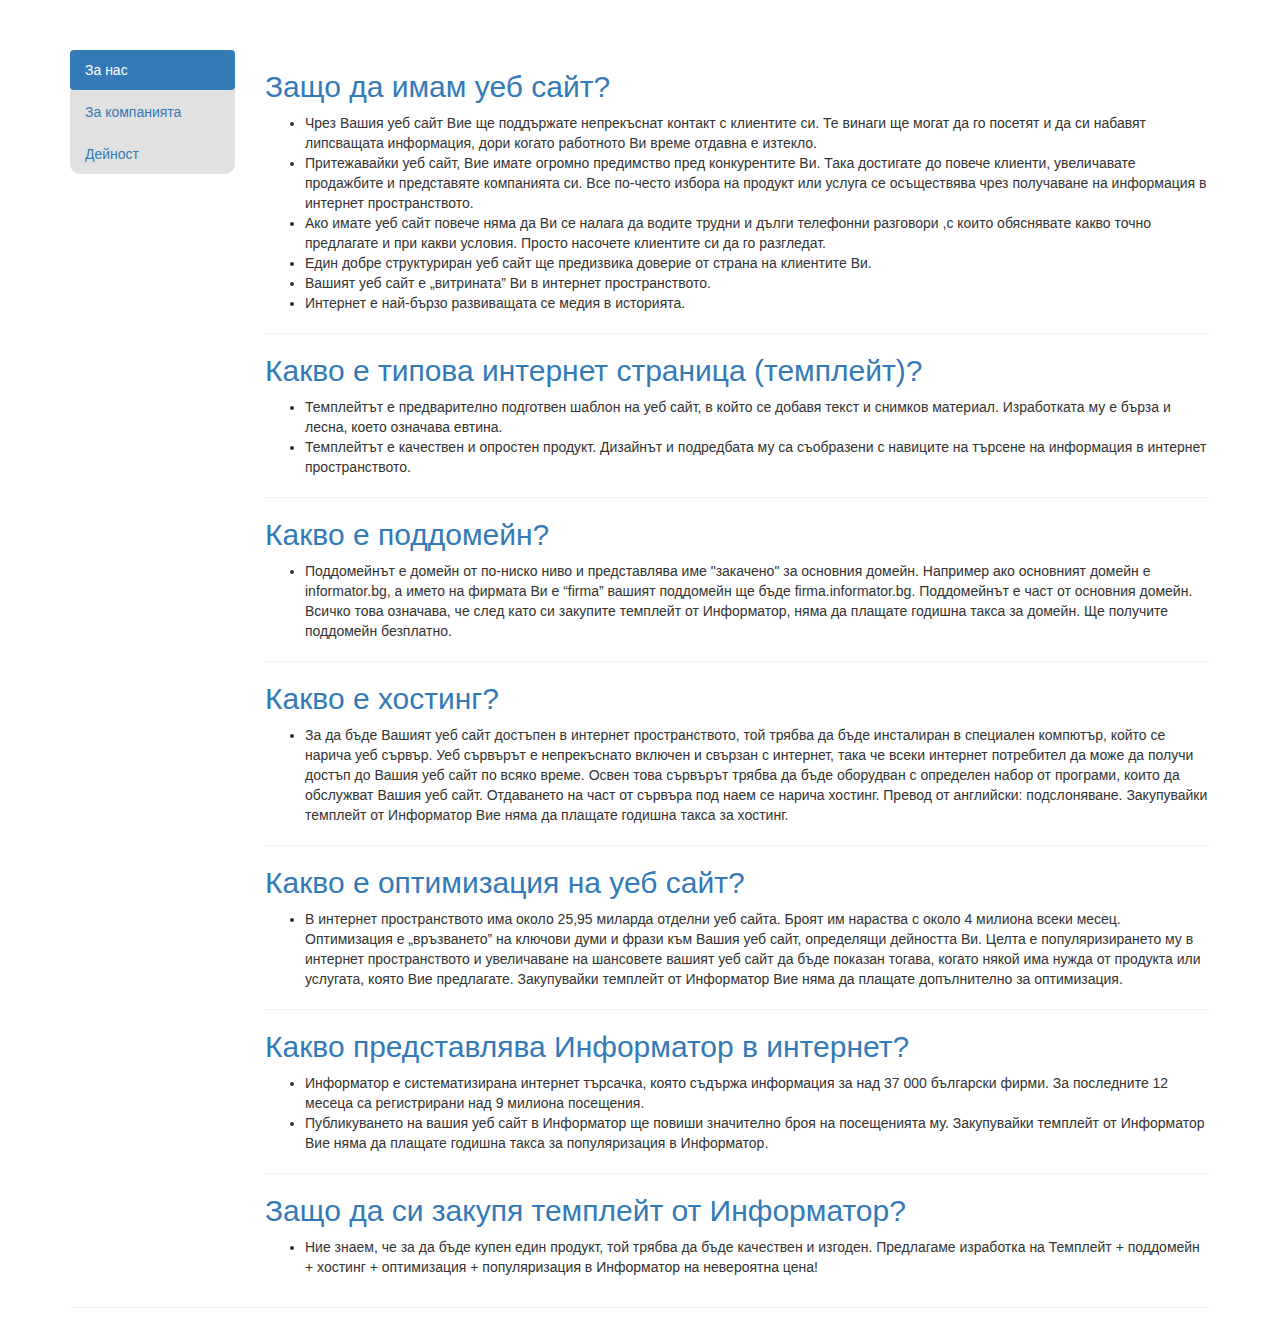
<file: about-us.html>
<!DOCTYPE html>
<html lang="en">
    <head>
        <meta charset="utf-8">
        <meta http-equiv="X-UA-Compatible" content="IE=edge">
        <meta name="viewport" content="width=device-width, initial-scale=1">
        <meta name="description" content="">
        <meta name="author" content="">

        <title>Informator site</title>

        <!-- Bootstrap Core CSS -->
        <link href="css/bootstrap.min.css" rel="stylesheet">

        <!-- Custom CSS -->
        <link href="css/style.css" rel="stylesheet">

        <!-- Custom Fonts -->
        <link href="font-awesome/css/font-awesome.min.css" rel="stylesheet" type="text/css">
        <link href="css/search.css" rel="stylesheet" type="text/css">

        <!-- HTML5 Shim and Respond.js IE8 support of HTML5 elements and media queries -->
        <!-- WARNING: Respond.js doesn't work if you view the page via file:// -->
        <!--[if lt IE 9]>
            <script src="https://oss.maxcdn.com/libs/html5shiv/3.7.0/html5shiv.js"></script>
            <script src="https://oss.maxcdn.com/libs/respond.js/1.4.2/respond.min.js"></script>
        <![endif]-->
    </head>

    <body>
        <!--#include virtual="ssi/mainMenu.html" -->

        <!-- Page Content -->
        <div class="container">
            <!--#include virtual="ssi/search.html"-->
            <div class="row">               
                <div class="col-lg-2">
                    <nav>
                        <ul class="nav nav-pills nav-stacked navCustom">
                            <li class="active"><a href="about-us.html">За нас</a></li>
                            <li><a href="about-us.html">За компанията</a></li>
                            <li><a href="about-us.html">Дейност</a></li>
                        </ul>
                    </nav>
                </div>
                <div class="col-lg-10">
                    <h2 class="blue">Защо да имам уеб сайт? </h2>
                    <ul>
                        <li> Чрез Вашия уеб сайт Вие ще поддържате непрекъснат контакт с клиентите си. Те винаги ще могат да го посетят и да си набавят липсващата информация, дори когато работното    Ви време отдавна е изтекло. </li>
                        <li>Притежавайки уеб сайт, Вие имате огромно предимство пред конкурентите Ви. Така достигате до повече клиенти, увеличавате продажбите и представяте компанията си. Все по-често избора на продукт или услуга се осъществява чрез получаване на информация в интернет пространството. </li>
                        <li>Ако имате уеб сайт повече няма да Ви се налага да водите трудни и дълги телефонни разговори ,с които обяснявате какво точно предлагате и при какви условия. Просто насочете клиентите си да го разгледат. </li>
                        <li>Един добре структуриран уеб сайт ще предизвика доверие от страна на клиентите Ви. </li>
                        <li>Вашият уеб сайт е &bdquo;витрината&rdquo; Ви в интернет пространството. </li>
                        <li>Интернет е най-бързо развиващата се медия в историята. </li>
                    </ul>
                    <hr>
                    <h2 class="blue">Какво е типова интернет страница (темплейт)?</h2>
                    <ul>
                        <li> Темплейтът е предварително подготвен шаблон на уеб сайт, в който се добавя текст и снимков материал. Изработката му е бърза и лесна, което означава евтина. </li>
                        <li>Темплейтът е качествен и опростен продукт. Дизайнът и подредбата му са съобразени с навиците на търсене на информация в интернет пространството. </li>
                    </ul>
                    <hr>
                    <h2 class="blue">Какво е поддомейн?</h2>
                    <ul>
                        <li>Поддомейнът е домейн от по-ниско ниво и представлява име &quot;закачено&quot; за основния домейн. Например ако основният домейн е informator.bg, а името на фирмата Ви е &ldquo;firma&rdquo; вашият поддомейн ще бъде firma.informator.bg. Поддомейнът е част от основния домейн. Всичко това означава, че след като си закупите темплейт от Информатор, няма да плащате годишна такса за домейн. Ще получите поддомейн безплатно. </li>
                    </ul>
                    <hr>
                    <h2 class="blue">Какво е хостинг?</h2>
                    <ul>
                        <li>За да бъде Вашият уеб сайт достъпен в интернет пространството, той трябва да бъде инсталиран в специален компютър, който се нарича уеб сървър. Уеб сървърът е непрекъснато включен и свързан с интернет, така че всеки интернет потребител да може да получи достъп до Вашия уеб сайт по всяко време. Освен това сървърът трябва да бъде оборудван с определен набор от програми, които да обслужват Вашия уеб сайт. Отдаването на част от сървъра под наем се нарича хостинг. Превод от английски: подслоняване. Закупувайки темплейт от Информатор Вие няма да плащате годишна такса за хостинг. </li>
                    </ul>
                    <hr>
                    <h2 class="blue">Какво е оптимизация на уеб сайт? </h2>
                    <ul>
                        <li>В интернет пространството има около 25,95 миларда отделни уеб сайта. Броят им нараства с около 4 милиона всеки месец. Оптимизация е &bdquo;връзването&rdquo; на ключови думи и фрази към Вашия уеб сайт, определящи дейността Ви. Целта е популяризирането му в интернет пространството и увеличаване на шансовете вашият уеб сайт да бъде показан тогава, когато някой има нужда от продукта или услугата, която Вие предлагате. Закупувайки темплейт от Информатор Вие няма да плащате допълнително за оптимизация.</li>
                    </ul>
                    <hr>
                    <h2 class="blue">Какво представлява Информатор в интернет?</h2>
                    <ul>
                        <li>Информатор е систематизирана интернет търсачка, която съдържа информация за над 37 000 български фирми. За последните 12 месеца са регистрирани над 9 милиона посещения. </li>
                        <li>Публикуването на вашия уеб сайт в Информатор ще повиши значително броя на посещенията му. Закупувайки темплейт от Информатор Вие няма да плащате годишна такса за популяризация в Информатор. </li>
                    </ul>
                    <hr>
                    <h2 class="blue">Защо да си закупя темплейт от Информатор?</h2>
                    <ul>
                        <li>Ние знаем, че за да бъде купен един продукт, той трябва да бъде качествен и изгоден. Предлагаме изработка на <span>Темплейт + поддомейн + хостинг + оптимизация + популяризация в Информатор на невероятна цена!</span></li>
                    </ul>
                </div>
            </div>
            <!-- /.row -->

            <hr>

            <!--#include virtual="ssi/footer.html"-->
        </div>
        <!-- /.container -->
    </body>
</html>
</file>
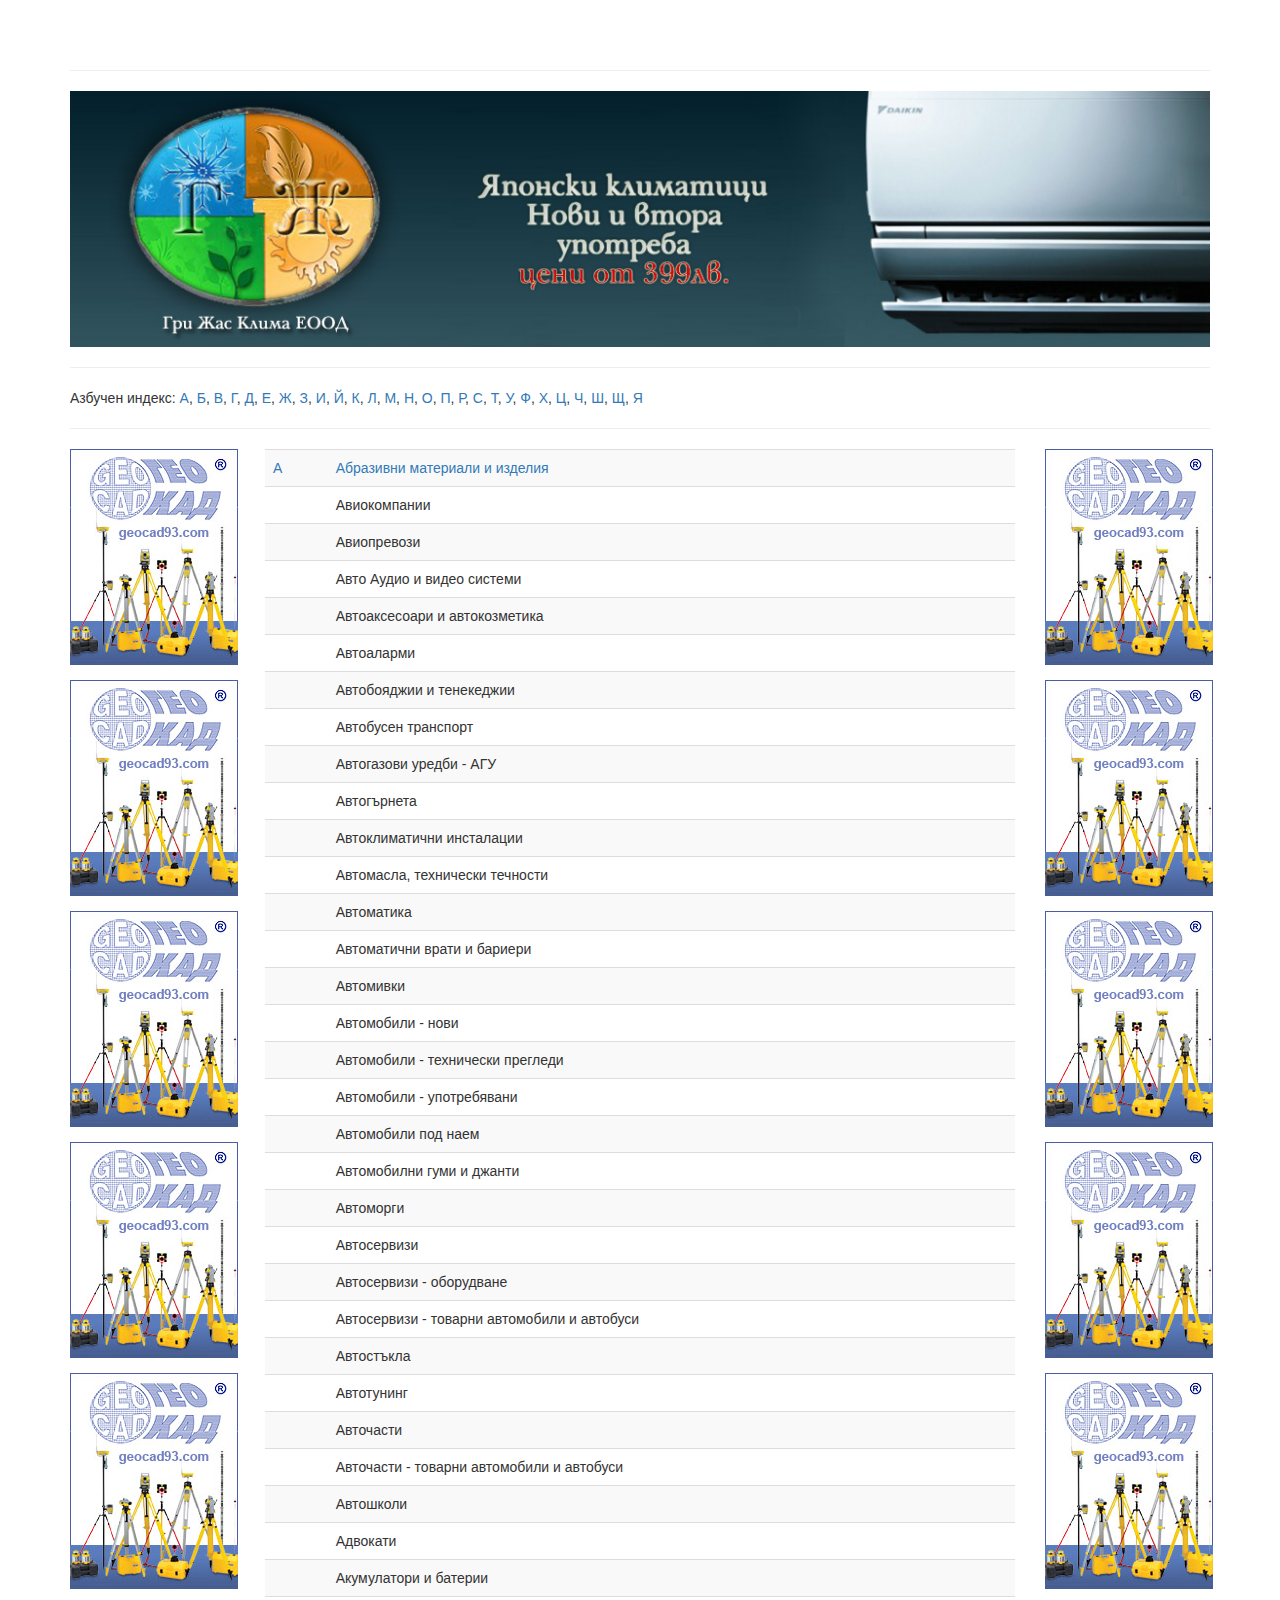
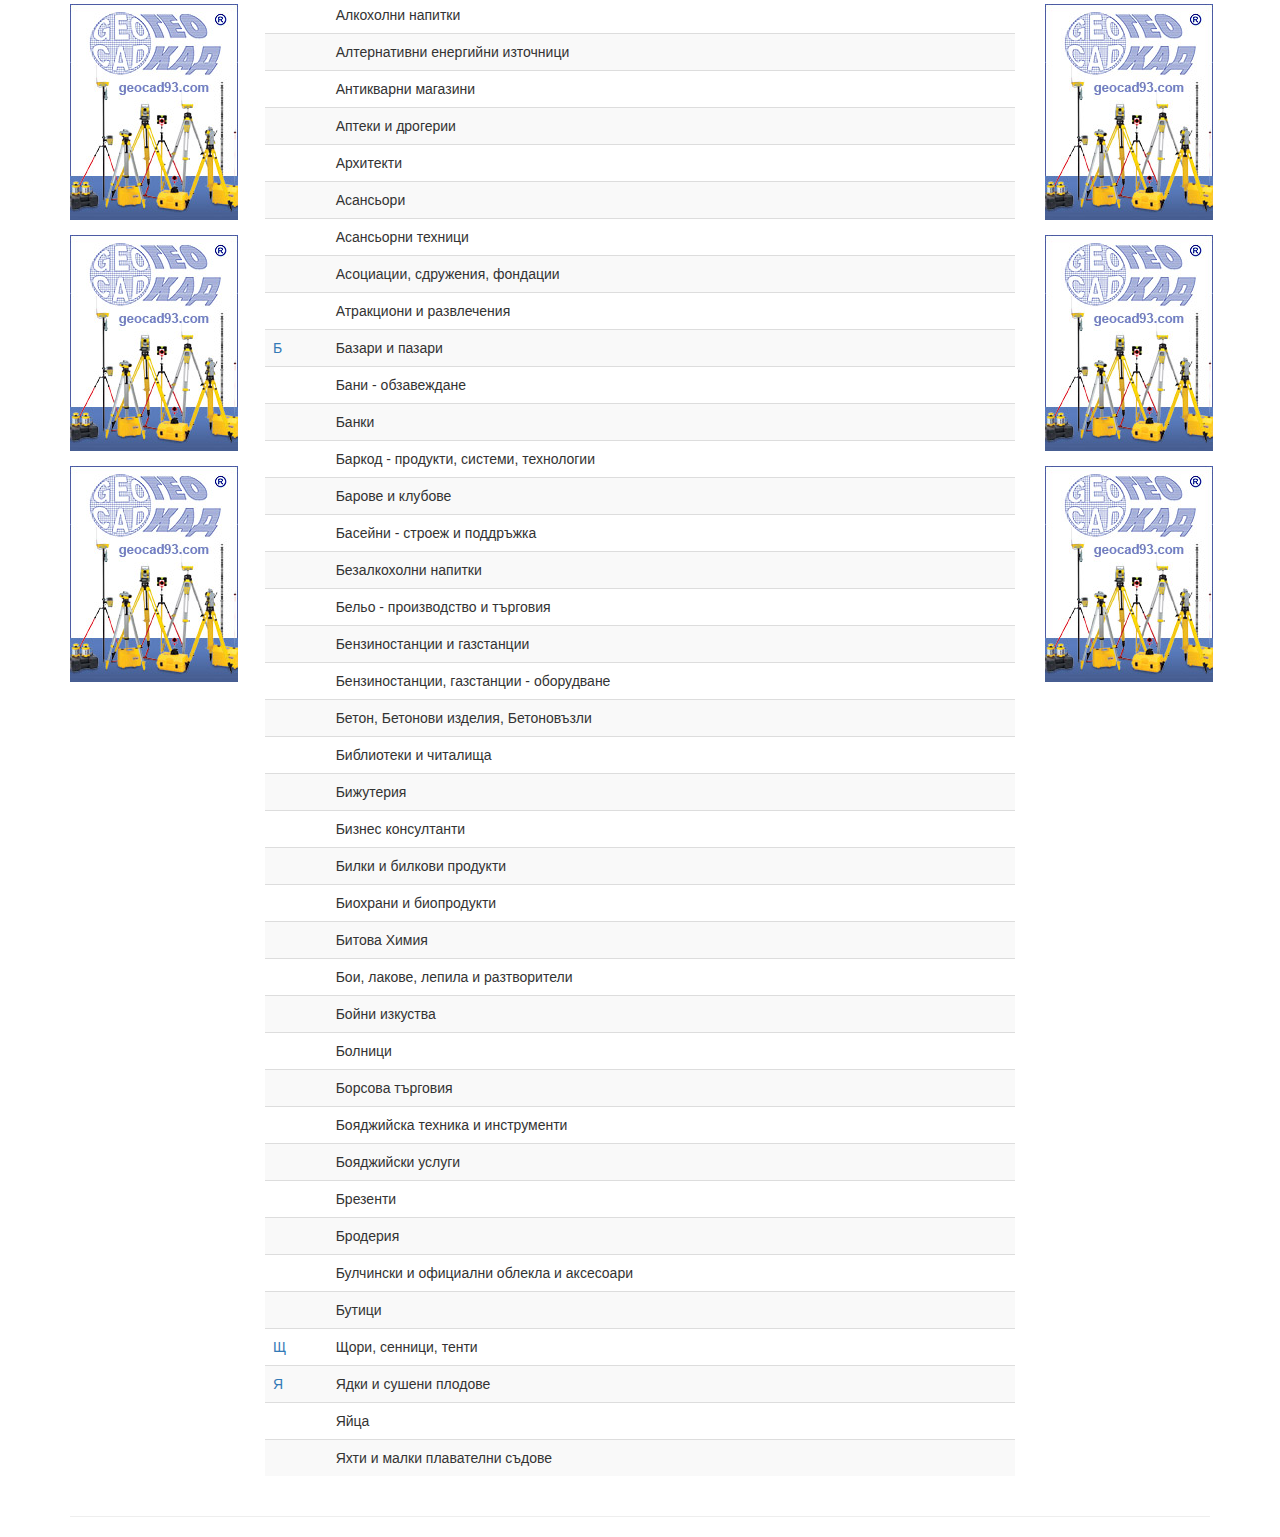
<file: categoriesListing.html>
<!DOCTYPE html>
<html lang="en">
    <head>
        <meta charset="utf-8">
        <meta http-equiv="X-UA-Compatible" content="IE=edge">
        <meta name="viewport" content="width=device-width, initial-scale=1">
        <meta name="description" content="">
        <meta name="author" content="">

        <title>Informator site</title>

        <!-- Bootstrap Core CSS -->
        <link href="css/bootstrap.min.css" rel="stylesheet">

        <!-- Custom CSS -->
        <link href="css/style.css" rel="stylesheet">

        <!-- Custom Fonts -->
        <link href="font-awesome/css/font-awesome.min.css" rel="stylesheet" type="text/css">
        <link href="css/search.css" rel="stylesheet" type="text/css">

        <!-- HTML5 Shim and Respond.js IE8 support of HTML5 elements and media queries -->
        <!-- WARNING: Respond.js doesn't work if you view the page via file:// -->
        <!--[if lt IE 9]>
            <script src="https://oss.maxcdn.com/libs/html5shiv/3.7.0/html5shiv.js"></script>
            <script src="https://oss.maxcdn.com/libs/respond.js/1.4.2/respond.min.js"></script>
        <![endif]-->
    </head>

    <body>
        <!--#include virtual="ssi/mainMenu.html" -->

        <!-- Page Content -->
        <div class="container">
            <!--#include virtual="ssi/search.html"-->

            <hr />
            
            <div class="row">
                <div class="col-lg-12">
                    <a href="productView.html">
                        <img class="img-responsive" src="images/banners/large/1.jpg">
                    </a>
                </div>
            </div>

            <hr/>

            <div class="row">
                <div class="col-lg-12">
                    Азбучен индекс: 
                    <a href="#А">А</a>,  
                    <a href="#Б">Б</a>,
                    <a href="#В">В</a>,
                    <a href="#Г">Г</a>,
                    <a href="#Д">Д</a>,
                    <a href="#Е">Е</a>,
                    <a href="#Ж">Ж</a>,
                    <a href="#З">З</a>,
                    <a href="#И">И</a>,
                    <a href="#Й">Й</a>,
                    <a href="#К">К</a>,
                    <a href="#Л">Л</a>,
                    <a href="#М">М</a>,
                    <a href="#Н">Н</a>,
                    <a href="#О">О</a>,
                    <a href="#П">П</a>,
                    <a href="#Р">Р</a>,
                    <a href="#С">С</a>,
                    <a href="#Т">Т</a>,
                    <a href="#У">У</a>,
                    <a href="#Ф">Ф</a>,
                    <a href="#Х">Х</a>,
                    <a href="#Ц">Ц</a>,
                    <a href="#Ч">Ч</a>,
                    <a href="#Ш">Ш</a>,
                    <a href="#Щ">Щ</a>,
                    <a href="#Я">Я</a>
                </div>
            </div>

            <hr/>

            <div class="row">
                <div class="col-lg-2 mediumBanner">
                    <a href="productView.html">
                        <img src="images/banners/medium/1.jpg">
                    </a>

                    <a href="productView.html">
                        <img src="images/banners/medium/1.jpg">
                    </a>

                    <a href="productView.html">
                        <img src="images/banners/medium/1.jpg">
                    </a>

                    <a href="productView.html">
                        <img src="images/banners/medium/1.jpg">
                    </a>

                    <a href="productView.html">
                        <img src="images/banners/medium/1.jpg">
                    </a>

                    <a href="productView.html">
                        <img src="images/banners/medium/1.jpg">
                    </a>

                    <a href="productView.html">
                        <img src="images/banners/medium/1.jpg">
                    </a>

                    <a href="productView.html">
                        <img src="images/banners/medium/1.jpg">
                    </a>
                </div>
                <div class="col-lg-8">
                    <table class="table table-striped">
                        <tbody>
                            <tr>
                                <td><a name="А">А</a></td>
                                <td>
                                    <a href="categoryListing.html">Абразивни материали и изделия</a>
                                </td>
                            </tr>
                            <tr>
                                <td></td>
                                <td>Авиокомпании</td>
                            </tr>
                            <tr>
                                <td></td>
                                <td>Авиопревози</td>
                            </tr>
                            <tr>
                                <td></td>
                                <td>Авто Аудио и видео системи</td>
                            </tr>
                            <tr>
                                <td></td>
                                <td>Автоаксесоари и автокозметика</td>
                            </tr>
                            <tr>
                                <td></td>
                                <td>Автоаларми</td>
                            </tr>
                            <tr>
                                <td></td>
                                <td>Автобояджии и тенекеджии</td>
                            </tr>
                            <tr>
                                <td></td>
                                <td>Автобусен транспорт</td>
                            </tr>
                            <tr>
                                <td></td>
                                <td>Автогазови уредби - АГУ</td>
                            </tr>
                            <tr>
                                <td></td>
                                <td>Автогърнета</td>
                            </tr>
                            <tr>
                                <td></td>
                                <td>Автоклиматични инсталации</td>
                            </tr>
                            <tr>
                                <td></td>
                                <td>Автомасла, технически течности</td>
                            </tr>
                            <tr>
                                <td></td>
                                <td>Автоматика</td>
                            </tr>
                            <tr>
                                <td></td>
                                <td>Автоматични врати и бариери</td>
                            </tr>
                            <tr>
                                <td></td>
                                <td>Автомивки</td>
                            </tr>
                            <tr>
                                <td></td>
                                <td>Автомобили - нови</td>
                            </tr>
                            <tr>
                                <td></td>
                                <td>Автомобили - технически прегледи</td>
                            </tr>
                            <tr>
                                <td></td>
                                <td>Автомобили - употребявани</td>
                            </tr>
                            <tr>
                                <td></td>
                                <td>Автомобили под наем</td>
                            </tr>
                            <tr>
                                <td></td>
                                <td>Автомобилни гуми и джанти</td>
                            </tr>
                            <tr>
                                <td></td>
                                <td>Автоморги</td>
                            </tr>
                            <tr>
                                <td></td>
                                <td>Автосервизи</td>
                            </tr>
                            <tr>
                                <td></td>
                                <td>Автосервизи - оборудване</td>
                            </tr>
                            <tr>
                                <td></td>
                                <td>Автосервизи - товарни автомобили и автобуси</td>
                            </tr>
                            <tr>
                                <td></td>
                                <td>Автостъкла</td>
                            </tr>
                            <tr>
                                <td></td>
                                <td>Автотунинг</td>
                            </tr>
                            <tr>
                                <td></td>
                                <td>Авточасти</td>
                            </tr>
                            <tr>
                                <td></td>
                                <td>Авточасти - товарни автомобили и автобуси</td>
                            </tr>
                            <tr>
                                <td></td>
                                <td>Автошколи</td>
                            </tr>
                            <tr>
                                <td></td>
                                <td>Адвокати</td>
                            </tr>
                            <tr>
                                <td></td>
                                <td>Акумулатори и батерии</td>
                            </tr>
                            <tr>
                                <td></td>
                                <td>Алкохолни напитки</td>
                            </tr>
                            <tr>
                                <td></td>
                                <td>Алтернативни енергийни източници</td>
                            </tr>
                            <tr>
                                <td></td>
                                <td>Антикварни магазини</td>
                            </tr>
                            <tr>
                                <td></td>
                                <td>Аптеки и дрогерии</td>
                            </tr>
                            <tr>
                                <td></td>
                                <td>Архитекти</td>
                            </tr>
                            <tr>
                                <td></td>
                                <td>Асансьори</td>
                            </tr>
                            <tr>
                                <td></td>
                                <td>Асансьорни техници</td>
                            </tr>
                            <tr>
                                <td></td>
                                <td>Асоциации, сдружения, фондации</td>
                            </tr>
                            <tr>
                                <td></td>
                                <td>Атракциони и развлечения</td>
                            </tr>

                            <tr>
                                <td><a name="Б">Б</a></td>
                                <td>Базари и пазари</td>
                            </tr>

                            <tr>
                                <td></td>
                                <td>Бани - обзавеждане</td>
                            </tr>

                            <tr>
                                <td></td>
                                <td>Банки</td>
                            </tr>

                            <tr>
                                <td></td>
                                <td>Баркод - продукти, системи, технологии</td>
                            </tr>

                            <tr>
                                <td></td>
                                <td>Барове и клубове</td>
                            </tr>

                            <tr>
                                <td></td>
                                <td>Басейни - строеж и поддръжка</td>
                            </tr>

                            <tr>
                                <td></td>
                                <td>Безалкохолни напитки</td>
                            </tr>

                            <tr>
                                <td></td>
                                <td>Бельо - производство и търговия</td>
                            </tr>

                            <tr>
                                <td></td>
                                <td>Бензиностанции и газстанции</td>
                            </tr>

                            <tr>
                                <td></td>
                                <td>Бензиностанции, газстанции - оборудване</td>
                            </tr>

                            <tr>
                                <td></td>
                                <td>Бетон, Бетонови изделия, Бетоновъзли</td>
                            </tr>

                            <tr>
                                <td></td>
                                <td>Библиотеки и читалища</td>
                            </tr>

                            <tr>
                                <td></td>
                                <td>Бижутерия</td>
                            </tr>

                            <tr>
                                <td></td>
                                <td>Бизнес консултанти</td>
                            </tr>

                            <tr>
                                <td></td>
                                <td>Билки и билкови продукти</td>
                            </tr>

                            <tr>
                                <td></td>
                                <td>Биохрани и биопродукти</td>
                            </tr>

                            <tr>
                                <td></td>
                                <td>Битова Химия</td>
                            </tr>

                            <tr>
                                <td></td>
                                <td>Бои, лакове, лепила и разтворители</td>
                            </tr>

                            <tr>
                                <td></td>
                                <td>Бойни изкуства</td>
                            </tr>

                            <tr>
                                <td></td>
                                <td>Болници</td>
                            </tr>

                            <tr>
                                <td></td>
                                <td>Борсова търговия</td>
                            </tr>

                            <tr>
                                <td></td>
                                <td>Бояджийска техника и инструменти</td>
                            </tr>

                            <tr>
                                <td></td>
                                <td>Бояджийски услуги</td>
                            </tr>

                            <tr>
                                <td></td>
                                <td>Брезенти</td>
                            </tr>

                            <tr>
                                <td></td>
                                <td>Бродерия</td>
                            </tr>

                            <tr>
                                <td></td>
                                <td>Булчински и официални облекла и аксесоари</td>
                            </tr>

                            <tr>
                                <td></td>
                                <td>Бутици</td>
                            </tr>
                            <tr>
                                <td><a name="Щ">Щ</a></td>
                                <td>Щори, сенници, тенти</td>
                            </tr>

                            <tr>
                                <td><a name="Я">Я</a></td>
                                <td>Ядки и сушени плодове</td>
                            </tr>
                            <tr>
                                <td></td>
                                <td>Яйца</td>
                            </tr>    
                            <tr>
                                <td></td>
                                <td>Яхти и малки плавателни съдове</td>
                            </tr>
                        </tbody>
                    </table>
                </div>
                <div class="col-lg-2 mediumBanner">
                    <a href="productView.html">
                        <img src="images/banners/medium/1.jpg">
                    </a>

                    <a href="productView.html">
                        <img src="images/banners/medium/1.jpg">
                    </a>

                    <a href="productView.html">
                        <img src="images/banners/medium/1.jpg">
                    </a>

                    <a href="productView.html">
                        <img src="images/banners/medium/1.jpg">
                    </a>

                    <a href="productView.html">
                        <img src="images/banners/medium/1.jpg">
                    </a>

                    <a href="productView.html">
                        <img src="images/banners/medium/1.jpg">
                    </a>

                    <a href="productView.html">
                        <img src="images/banners/medium/1.jpg">
                    </a>

                    <a href="productView.html">
                        <img src="images/banners/medium/1.jpg">
                    </a>
                </div>
            </div>
            <!-- /.row -->

            <hr>

            <!--#include virtual="ssi/footer.html"-->
        </div>
        <!-- /.container -->
    </body>
</html>
</file>
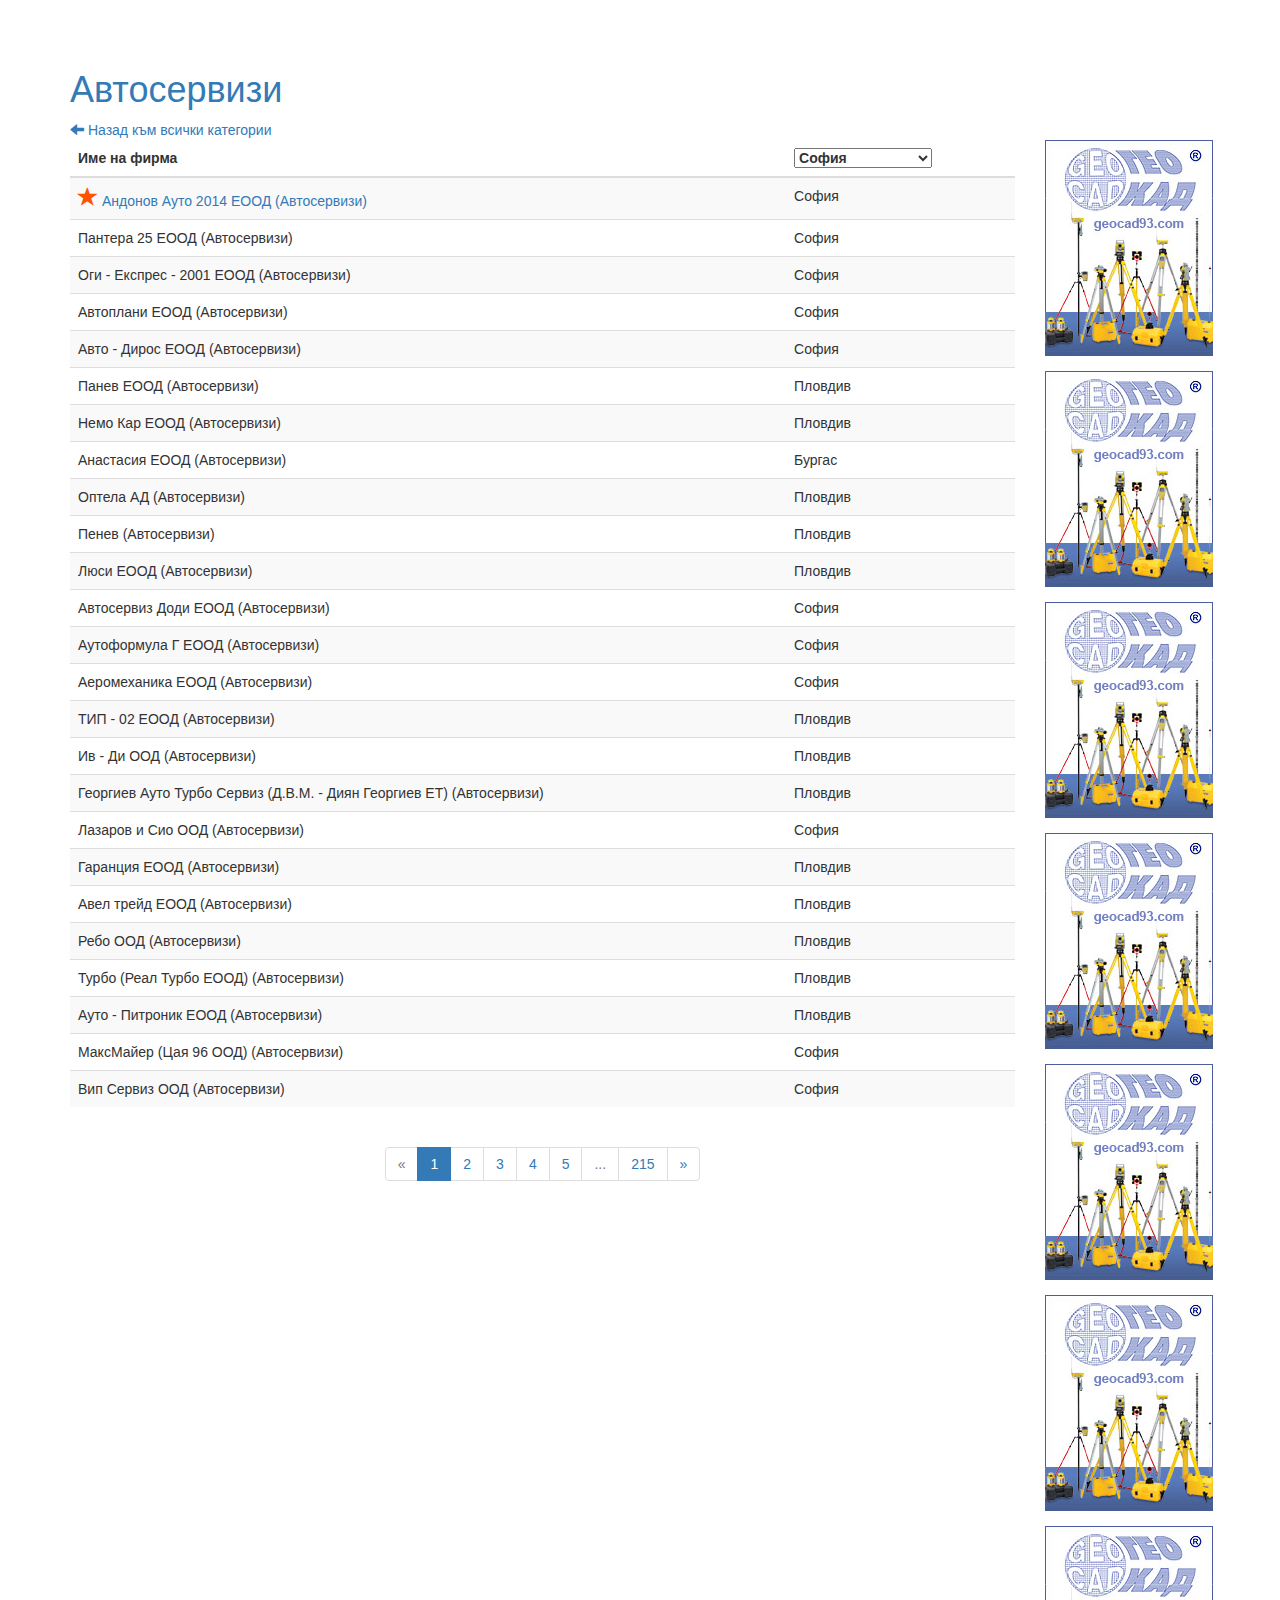
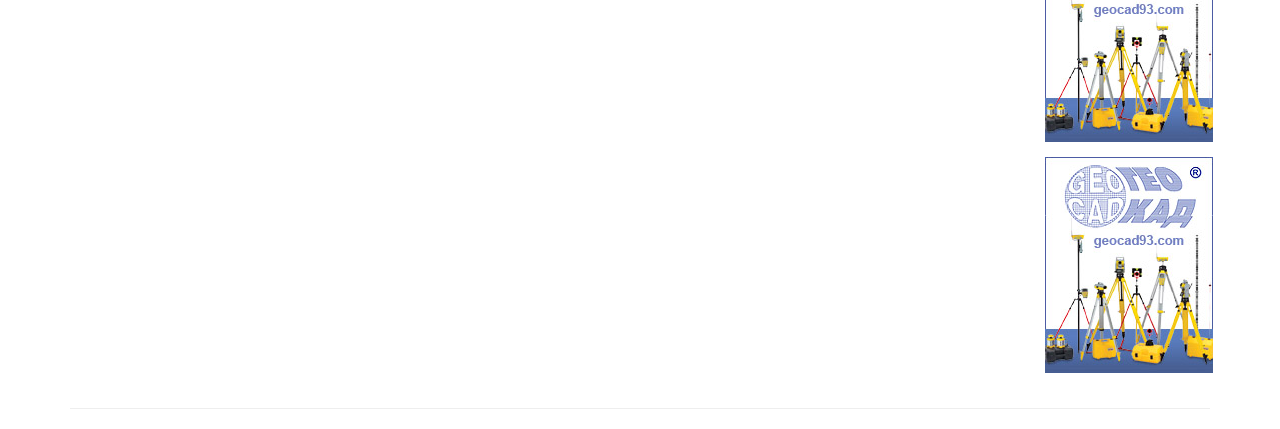
<file: categoryListing.html>
<!DOCTYPE html>
<html lang="en">
    <head>
        <meta charset="utf-8">
        <meta http-equiv="X-UA-Compatible" content="IE=edge">
        <meta name="viewport" content="width=device-width, initial-scale=1">
        <meta name="description" content="">
        <meta name="author" content="">

        <title>Informator site</title>

        <!-- Bootstrap Core CSS -->
        <link href="css/bootstrap.min.css" rel="stylesheet">

        <!-- Custom CSS -->
        <link href="css/style.css" rel="stylesheet">

        <!-- Custom Fonts -->
        <link href="font-awesome/css/font-awesome.min.css" rel="stylesheet" type="text/css">
        <link href="css/search.css" rel="stylesheet" type="text/css">

        <!-- HTML5 Shim and Respond.js IE8 support of HTML5 elements and media queries -->
        <!-- WARNING: Respond.js doesn't work if you view the page via file:// -->
        <!--[if lt IE 9]>
            <script src="https://oss.maxcdn.com/libs/html5shiv/3.7.0/html5shiv.js"></script>
            <script src="https://oss.maxcdn.com/libs/respond.js/1.4.2/respond.min.js"></script>
        <![endif]-->
    </head>

    <body>
        <!--#include virtual="ssi/mainMenu.html" -->

        <!-- Page Content -->
        <div class="container">
            <!--#include virtual="ssi/search.html"-->

            <h1>
                <a href="/categoryView.html" title="Автосервизи">Автосервизи</a>
            </h1>
            <a href="categoriesListing.html">
                <span class="glyphicon glyphicon-arrow-left"></span> Назад към всички категории
            </a>

            <div class="row">
                <!-- Companies -->
                <div class="col-lg-10">
                    <div class="table-responsive">
                        <table class="table table-striped">
                            <thead>
                                <tr>
                                    <th>Име на фирма</th>
                                    <th>
                                        <select>
                                            <option value="1">София</option>
                                            <option value="2">Пловдив</option>
                                            <option value="3">Русе</option>
                                            <option value="4">Велико Търново</option>
                                        </select>
                                    </th>
                                </tr>
                            </thead>
                            <tbody>
                                <tr>
                                    <td>
                                        <span class="yellow-star glyphicon glyphicon-star"></span>
                                        <a href="productView.html">Андонов Ауто 2014 ЕООД (Автосервизи)</a>
                                    </td>
                                    <td>София</td>
                                </tr>
                                <tr>
                                    <td>Пантера 25 ЕООД (Автосервизи)</td>
                                    <td>София</td>
                                </tr>
                                <tr>
                                    <td>Оги - Експрес - 2001 ЕООД (Автосервизи)</td>
                                    <td>София</td>
                                </tr>
                                <tr>
                                    <td>Автоплани ЕООД (Автосервизи)</td>
                                    <td>София</td>
                                </tr>
                                <tr>
                                    <td>Авто - Дирос ЕООД (Автосервизи)</td>
                                    <td>София</td>
                                </tr>
                                <tr>
                                    <td>Панев ЕООД (Автосервизи)</td>
                                    <td>Пловдив</td>
                                </tr>
                                <tr>
                                    <td>Немо Кар ЕООД (Автосервизи)</td>
                                    <td>Пловдив</td>
                                </tr>
                                <tr>
                                    <td>Анастасия ЕООД (Автосервизи)</td>
                                    <td>Бургас</td>
                                </tr>
                                <tr>
                                    <td>Оптела АД (Автосервизи)</td>
                                    <td>Пловдив</td>
                                </tr>
                                <tr>
                                    <td>Пенев (Автосервизи)</td>
                                    <td>Пловдив</td>
                                </tr>
                                <tr>
                                    <td>Люси ЕООД (Автосервизи)</td>
                                    <td>Пловдив</td>
                                </tr>
                                <tr>
                                    <td>Автосервиз Доди ЕООД (Автосервизи)</td>
                                    <td>София</td>
                                </tr>
                                <tr>
                                    <td>Аутоформула Г ЕООД (Автосервизи)</td>
                                    <td>София</td>
                                </tr>
                                <tr>
                                    <td>Аеромеханика ЕООД (Автосервизи)</td>
                                    <td>София</td>
                                </tr>
                                <tr>
                                    <td>ТИП - 02 ЕООД (Автосервизи)</td>
                                    <td>Пловдив</td>
                                </tr>
                                <tr>
                                    <td>Ив - Ди ООД (Автосервизи)</td>
                                    <td>Пловдив</td>
                                </tr>
                                <tr>
                                    <td>Георгиев Ауто Турбо Сервиз (Д.В.М. - Диян Георгиев ЕТ) (Автосервизи)</td>
                                    <td>Пловдив</td>
                                </tr>
                                <tr>
                                    <td>Лазаров и Сио ООД (Автосервизи)</td>
                                    <td>София</td>
                                </tr>
                                <tr>
                                    <td>Гаранция ЕООД (Автосервизи)</td>
                                    <td>Пловдив</td>
                                </tr>
                                <tr>
                                    <td>Авел трейд ЕООД (Автосервизи)</td>
                                    <td>Пловдив</td>
                                </tr>
                                <tr>
                                    <td>Ребо ООД (Автосервизи)</td>
                                    <td>Пловдив</td>
                                </tr>
                                <tr>
                                    <td>Турбо (Реал Турбо ЕООД) (Автосервизи)</td>
                                    <td>Пловдив</td>
                                </tr>
                                <tr>
                                    <td>Ауто - Питроник ЕООД (Автосервизи)</td>
                                    <td>Пловдив</td>
                                </tr>
                                <tr>
                                    <td>МаксМайер (Цая 96 ООД) (Автосервизи)</td>
                                    <td>София</td>
                                </tr>
                                <tr>
                                    <td>Вип Сервиз ООД (Автосервизи)</td>
                                    <td>София</td>
                                </tr>
                            </tbody>
                        </table>

                        <nav class="paginator">
                            <ul class="pagination">
                                <li class="disabled"><a href="#">&laquo;</a></li>
                                <li class="active"><a href="#">1</a></li>
                                <li><a href="#">2</a></li>
                                <li><a href="#">3</a></li>
                                <li><a href="#">4</a></li>
                                <li><a href="#">5</a></li>
                                <li class="disabled"><a href="#">...</a></li>
                                <li><a href="#">215</a></li>
                                <li><a href="#">&raquo;</a></li>
                            </ul>
                        </nav>
                    </div>
                </div>
                <!-- Banners -->
                <div class="col-lg-2 mediumBanner">
                    <a href="productView.html"><img src="images/banners/medium/1.jpg"></a>
                    <a href="productView.html"><img src="images/banners/medium/1.jpg"></a>
                    <a href="productView.html"><img src="images/banners/medium/1.jpg"></a>
                    <a href="productView.html"><img src="images/banners/medium/1.jpg"></a>
                    <a href="productView.html"><img src="images/banners/medium/1.jpg"></a>
                    <a href="productView.html"><img src="images/banners/medium/1.jpg"></a>
                    <a href="productView.html"><img src="images/banners/medium/1.jpg"></a>
                    <a href="productView.html"><img src="images/banners/medium/1.jpg"></a>
                </div>              
            </div>
            <!-- /.row -->

            <hr>

            <!--#include virtual="ssi/footer.html"-->
        </div>
        <!-- /.container -->
    </body>
</html>
</file>
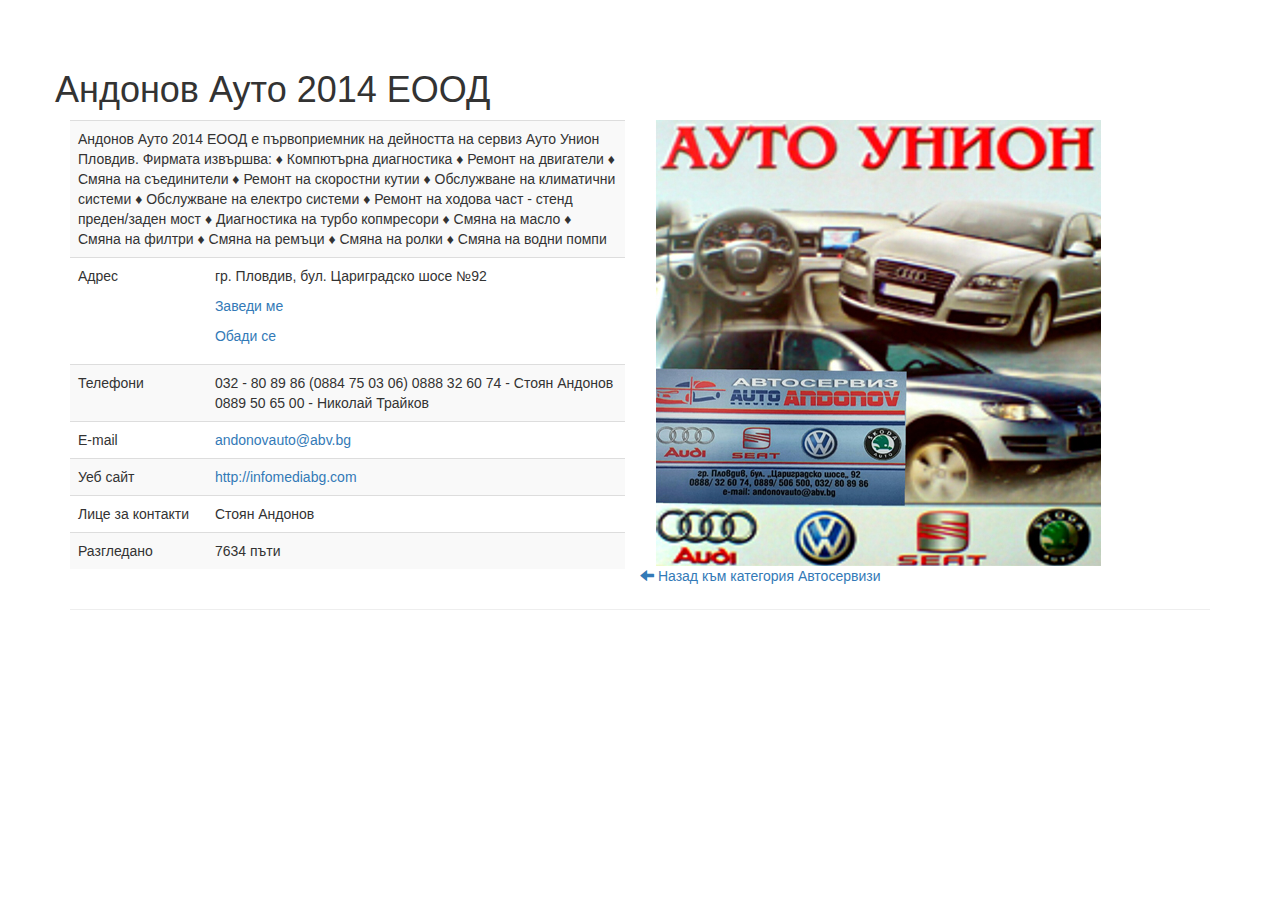
<file: productView.html>
<!DOCTYPE html>
<html lang="en">
    <head>
        <meta charset="utf-8">
        <meta http-equiv="X-UA-Compatible" content="IE=edge">
        <meta name="viewport" content="width=device-width, initial-scale=1">
        <meta name="description" content="">
        <meta name="author" content="">

        <title>Informator site</title>

        <!-- Bootstrap Core CSS -->
        <link href="css/bootstrap.min.css" rel="stylesheet">

        <!-- Custom CSS -->
        <link href="css/style.css" rel="stylesheet">

        <!-- Custom Fonts -->
        <link href="font-awesome/css/font-awesome.min.css" rel="stylesheet" type="text/css">
        <link href="css/search.css" rel="stylesheet" type="text/css">

        <!-- HTML5 Shim and Respond.js IE8 support of HTML5 elements and media queries -->
        <!-- WARNING: Respond.js doesn't work if you view the page via file:// -->
        <!--[if lt IE 9]>
            <script src="https://oss.maxcdn.com/libs/html5shiv/3.7.0/html5shiv.js"></script>
            <script src="https://oss.maxcdn.com/libs/respond.js/1.4.2/respond.min.js"></script>
        <![endif]-->
    </head>

    <body>
        <!--#include virtual="ssi/mainMenu.html" -->

        <!-- Page Content -->
        <div class="container">
            <!--#include virtual="ssi/search.html"-->
            
            <div class="row">
                <h1>Андонов Ауто 2014 ЕООД</h1>
                <div class="col-lg-6">
                    <table class="table table-striped">
                        <tbody>
                            <tr>
                                <td colspan="2">
                                    Андонов Ауто 2014 ЕООД е първоприемник на дейността на сервиз Ауто Унион Пловдив. Фирмата извършва:
                                    ♦ Компютърна диагностика
                                    ♦ Ремонт на двигатели
                                    ♦ Смяна на съединители
                                    ♦ Ремонт на скоростни кутии
                                    ♦ Обслужване на климатични системи
                                    ♦ Обслужване на електро системи
                                    ♦ Ремонт на ходова част - стенд преден/заден мост
                                    ♦ Диагностика на турбо копмресори
                                    ♦ Смяна на масло
                                    ♦ Смяна на филтри
                                    ♦ Смяна на ремъци
                                    ♦ Смяна на ролки
                                    ♦ Смяна на водни помпи
                                </td>
                            </tr>
                            <tr>
                                <td>Адрес</td>
                                <td>
                                    <p>гр. Пловдив, бул. Цариградско шосе №92</p>
                                    <p><a onclick="navigate(31.046051,34.85161199999993)">Заведи ме</a></p>
                                    <p><a href="tel:0883123321">Обади се</a></p>
                                </td>
                            </tr>
                            <tr>
                                <td>Телефони</td>
                                <td>
                                    032 - 80 89 86 (0884 75 03 06)
                                    0888 32 60 74 - Стоян Андонов
                                    0889 50 65 00 - Николай Трайков
                                </td>
                            </tr>
                            <tr>
                                <td>E-mail</td>
                                <td><a href="mailto:andonovauto@abv.bg">andonovauto@abv.bg</a></td>
                            </tr>
                            <tr>
                                <td>Уеб сайт</td>
                                <td><a href="http://infomediabg.com">http://infomediabg.com</a></td>
                            </tr>
                            <tr>
                                <td>Лице за контакти</td>
                                <td>Стоян Андонов</td>
                            </tr>
                            <tr>
                                <td>Разгледано</td>
                                <td>7634 пъти</td>
                            </tr>
                        </tbody>
                    </table>
                </div>
                <div class="col-lg-6">
                    <img src="images/product_view_1.jpg">
                </div>

                <a href="categoryListing.html">
                    <span class="glyphicon glyphicon-arrow-left"></span> Назад към категория Автосервизи
                </a>
            </div>
            <!-- /.row -->

            <hr>

            <!--#include virtual="ssi/footer.html"-->
            <script type="text/javascript">
                function navigate(lat, lng) {
                    // If it's an iPhone..
                    if ((navigator.platform.indexOf("iPhone") !== -1) || (navigator.platform.indexOf("iPod") !== -1)) {
                        function iOSversion() {
                            if (/iP(hone|od|ad)/.test(navigator.platform)) {
                            // supports iOS 2.0 and later: <http://bit.ly/TJjs1V>
                            var v = (navigator.appVersion).match(/OS (\d+)_(\d+)_?(\d+)?/);
                            return [parseInt(v[1], 10), parseInt(v[2], 10), parseInt(v[3] || 0, 10)];
                        }
                    }
                    
                    var ver = iOSversion() || [0];

                    if (ver[0] >= 6) {
                        protocol = 'maps://';
                    } else {
                        protocol = 'http://';
                    }

                    window.location = protocol + 'maps.apple.com/maps?daddr=' + lat + ',' + lng + '&amp;ll=';
                    } else {
                    window.open('http://maps.google.com?daddr=' + lat + ',' + lng + '&amp;ll=');
                    }
                }
            </script>
        </div>
        <!-- /.container -->
    </body>
</html>
</file>
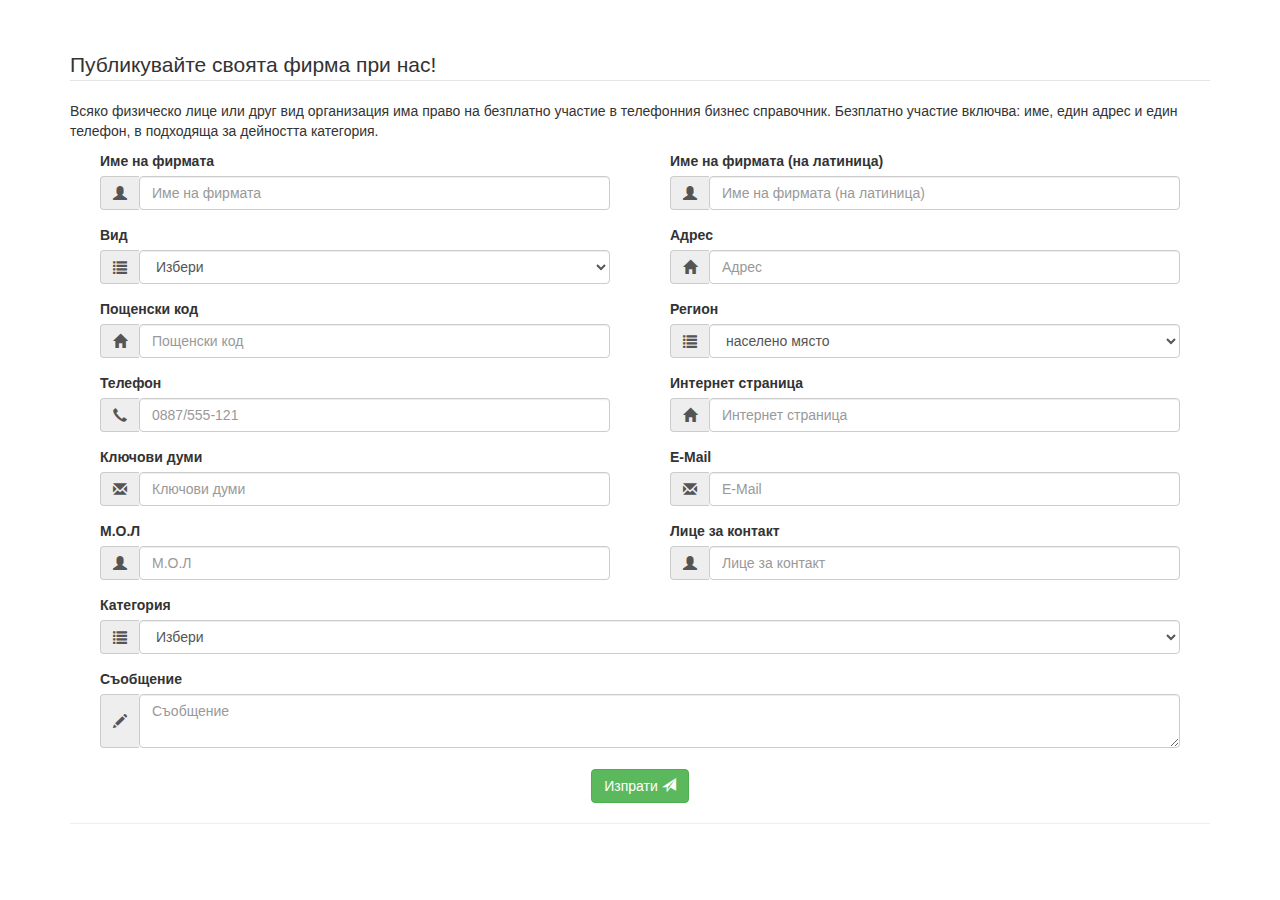
<file: publish.html>
<!DOCTYPE html>
<html lang="en">
    <head>
        <meta charset="utf-8">
        <meta http-equiv="X-UA-Compatible" content="IE=edge">
        <meta name="viewport" content="width=device-width, initial-scale=1">
        <meta name="description" content="">
        <meta name="author" content="">

        <title>Informator site</title>

        <!-- Bootstrap Core CSS -->
        <link href="css/bootstrap.min.css" rel="stylesheet">

        <!-- Custom CSS -->
        <link href="css/style.css" rel="stylesheet">

        <!-- Custom Fonts -->
        <link href="font-awesome/css/font-awesome.min.css" rel="stylesheet" type="text/css">
        <link href="css/search.css" rel="stylesheet" type="text/css">

        <!-- HTML5 Shim and Respond.js IE8 support of HTML5 elements and media queries -->
        <!-- WARNING: Respond.js doesn't work if you view the page via file:// -->
        <!--[if lt IE 9]>
            <script src="https://oss.maxcdn.com/libs/html5shiv/3.7.0/html5shiv.js"></script>
            <script src="https://oss.maxcdn.com/libs/respond.js/1.4.2/respond.min.js"></script>
        <![endif]-->
    </head>

    <body>
        <!--#include virtual="ssi/mainMenu.html" -->

        <!-- Page Content -->
        <div class="container">
            <!--#include virtual="ssi/search.html"-->
            
            <div class="row">
                <div class="col-lg-12">
                    <form class="" action=" " method="post"  id="contact_form">
                    <fieldset>

                    <legend>Публикувайте своята фирма при нас!</legend>
                    
                    <p>Всяко физическо лице или друг вид организация има право на безплатно участие в телефонния бизнес справочник. Безплатно участие включва: име, един адрес и един телефон, в подходяща за дейността категория.</p>

                    <div class="col-lg-6">
                        <div class="form-group">
                            <label class="col-md-12 control-label">Име на фирмата</label>  
                            <div class="col-md-12 inputGroupContainer">
                                <div class="input-group">
                                    <span class="input-group-addon">
                                        <i class="glyphicon glyphicon-user"></i>
                                    </span>
                                    <input name="company_name_bg" placeholder="Име на фирмата" class="form-control"  type="text">
                                </div>
                            </div>
                        </div>

                        <div class="form-group"> 
                            <label class="col-md-12 control-label">Вид</label>
                            <div class="col-md-12 selectContainer">
                                <div class="input-group">
                                    <span class="input-group-addon">
                                        <i class="glyphicon glyphicon-list"></i>
                                    </span>
                                    <select name="kind" class="form-control selectpicker" >
                                        <option value="0" selected="selected">Избери</option>
                                        <option value="ЕТ">ЕТ</option>
                                        <option value="ЕООД">ЕООД</option>
                                        <option value="ЕАД">ЕАД</option>
                                        <option value="ООД">ООД</option>
                                        <option value="АД">АД</option>
                                        <option value="СД">СД</option>
                                        <option value="КД">КД</option>
                                        <option value="Други">Други</option>
                                    </select>
                                </div>
                            </div>
                        </div>

                        <div class="form-group">
                            <label class="col-md-12 control-label">Пощенски код</label>  
                            <div class="col-md-12 inputGroupContainer">
                                <div class="input-group">
                                    <span class="input-group-addon">
                                        <i class="glyphicon glyphicon-home"></i>
                                    </span>
                                    <input name="post_code" placeholder="Пощенски код" class="form-control" type="text">
                                </div>
                            </div>
                        </div>

                        <div class="form-group">
                            <label class="col-md-12 control-label">Телефон</label>  
                            <div class="col-md-12 inputGroupContainer">
                                <div class="input-group">
                                    <span class="input-group-addon">
                                        <i class="glyphicon glyphicon-earphone"></i>
                                    </span>
                                    <input name="phone" placeholder="0887/555-121" class="form-control" type="text">
                                </div>
                            </div>
                        </div>

                        <div class="form-group">
                            <label class="col-md-12 control-label">Ключови думи</label>  
                            <div class="col-md-12 inputGroupContainer">
                                <div class="input-group">
                                    <span class="input-group-addon">
                                        <i class="glyphicon glyphicon-envelope"></i>
                                    </span>
                                    <input name="keywords" placeholder="Ключови думи" class="form-control"  type="text">
                                </div>
                            </div>
                        </div>

                        <div class="form-group">
                            <label class="col-md-12 control-label">М.О.Л</label>  
                            <div class="col-md-12 inputGroupContainer">
                                <div class="input-group">
                                    <span class="input-group-addon">
                                        <i class="glyphicon glyphicon-user"></i>
                                    </span>
                                    <input name="owner" placeholder="М.О.Л" class="form-control"  type="text">
                                </div>
                            </div>
                        </div>
                    </div>
                    
                    <!-- SECOND COLUMN -->
                    <div class="col-lg-6">
                        <div class="form-group">
                            <label class="col-md-12 control-label">Име на фирмата (на латиница)</label>  
                            <div class="col-md-12 inputGroupContainer">
                                <div class="input-group">
                                    <span class="input-group-addon">
                                        <i class="glyphicon glyphicon-user"></i>
                                    </span>
                                    <input name="company_name_en" placeholder="Име на фирмата (на латиница)" class="form-control" type="text">
                                </div>
                            </div>
                        </div>

                        <div class="form-group">
                            <label class="col-md-12 control-label">Адрес</label>  
                            <div class="col-md-12 inputGroupContainer">
                                <div class="input-group">
                                    <span class="input-group-addon">
                                        <i class="glyphicon glyphicon-home"></i>
                                    </span>
                                    <input name="address" placeholder="Адрес" class="form-control" type="text">
                                </div>
                            </div>
                        </div>

                        <div class="form-group"> 
                            <label class="col-md-12 control-label">Регион</label>
                            <div class="col-md-12 selectContainer">
                                <div class="input-group">
                                    <span class="input-group-addon">
                                        <i class="glyphicon glyphicon-list"></i>
                                    </span>
                                    <select name="state" class="form-control selectpicker" >
                                        <option value="">населено място</option>
                                        <option  value="2">София</option>
                                        <option  value="1">Пловдив</option>
                                        <option  value="39">Бургас</option>
                                        <option  value="49">Стара Загора</option>
                                        <option  value="220">Айтос</option>
                                        <option  value="4">Асеновград</option>
                                        <option  value="340">Ахтопол</option>
                                        <option  value="319">Балчик</option>
                                        <option  value="282">Банкя</option>
                                        <option  value="72">Банско</option>
                                        <option  value="150">Баня</option>
                                        <option  value="108">Батак</option>
                                        <option  value="219">Белене</option>
                                        <option  value="85">Белово</option>
                                        <option  value="342">Берковица</option>
                                        <option  value="56">Благоевград</option>
                                        <option  value="47">Божурище</option>
                                        <option  value="339">Борово</option>
                                        <option  value="94">Ботевград</option>
                                        <option  value="75">Брацигово</option>
                                        <option  value="95">Брезник</option>
                                        <option  value="77">Брезово</option>
                                        <option  value="286">Бяла</option>
                                        <option  value="310">Бяла Слатина</option>
                                        <option  value="15">Варна</option>
                                        <option  value="274">Велики Преслав</option>
                                        <option  value="54">Велико Търново</option>
                                        <option  value="86">Велинград</option>
                                        <option  value="242">Видин</option>
                                        <option  value="42">Враца</option>
                                        <option  value="89">Габрово</option>
                                        <option  value="292">Годеч</option>
                                        <option  value="120">Горна Оряховица</option>
                                        <option  value="323">Гоце Делчев</option>
                                        <option  value="182">Гълъбово</option>
                                        <option  value="160">Девин</option>
                                        <option  value="129">Димитровград</option>
                                        <option  value="46">Добрич</option>
                                        <option  value="437">Долна Митрополия</option>
                                        <option  value="276">Доспат</option>
                                        <option  value="359">Дряново</option>
                                        <option  value="53">Дупница</option>
                                        <option  value="261">Елена</option>
                                        <option  value="295">Елин Пелин</option>
                                        <option  value="164">Етрополе</option>
                                        <option  value="7">Златоград</option>
                                        <option  value="133">Ивайловград</option>
                                        <option  value="317">Исперих</option>
                                        <option  value="296">Ихтиман</option>
                                        <option  value="354">Каблешково</option>
                                        <option  value="324">Каварна</option>
                                        <option  value="50">Казанлък</option>
                                        <option  value="130">Калофер</option>
                                        <option  value="18">Карлово</option>
                                        <option  value="243">Карнобат</option>
                                        <option  value="335">Каспичан</option>
                                        <option  value="239">Кермен</option>
                                        <option  value="256">Козлодуй</option>
                                        <option  value="98">Копривщица</option>
                                        <option  value="73">Костенец</option>
                                        <option  value="139">Кричим</option>
                                        <option  value="253">Крумовград</option>
                                        <option  value="5">Кърджали</option>
                                        <option  value="224">Кюстендил</option>
                                        <option  value="452">Левски</option>
                                        <option  value="348">Летница</option>
                                        <option  value="63">Ловеч</option>
                                        <option  value="231">Лом</option>
                                        <option  value="299">Луковит</option>
                                        <option  value="176">Лъки</option>
                                        <option  value="352">Любимец</option>
                                        <option  value="304">Лясковец</option>
                                        <option  value="236">Мадан</option>
                                        <option  value="300">Малко Търново</option>
                                        <option  value="321">Мездра</option>
                                        <option  value="283">Момин проход</option>
                                        <option  value="278">Момчилград</option>
                                        <option  value="117">Монтана</option>
                                        <option  value="175">Мъглиж</option>
                                        <option  value="44">Несебър</option>
                                        <option  value="166">Нова Загора</option>
                                        <option  value="316">Нови Пазар</option>
                                        <option  value="320">Омуртаг</option>
                                        <option  value="355">Оряхово</option>
                                        <option  value="345">Павел Баня</option>
                                        <option  value="3">Пазарджик</option>
                                        <option  value="62">Панагюрище</option>
                                        <option  value="114">Перник</option>
                                        <option  value="81">Перущица</option>
                                        <option  value="91">Петрич</option>
                                        <option  value="37">Пещера</option>
                                        <option  value="457">Пирдоп</option>
                                        <option  value="58">Плевен</option>
                                        <option  value="113">Поморие</option>
                                        <option  value="180">Попово</option>
                                        <option  value="322">Правец</option>
                                        <option  value="207">Провадия</option>
                                        <option  value="27">Първомай</option>
                                        <option  value="181">Раднево</option>
                                        <option  value="260">Радомир</option>
                                        <option  value="115">Разград</option>
                                        <option  value="325">Разлог</option>
                                        <option  value="109">Ракитово</option>
                                        <option  value="10">Раковски</option>
                                        <option  value="440">Роман</option>
                                        <option  value="45">Русе</option>
                                        <option  value="140">Садово</option>
                                        <option  value="92">Сандански</option>
                                        <option  value="152">Свиленград</option>
                                        <option  value="232">Свищов</option>
                                        <option  value="293">Своге</option>
                                        <option  value="142">Севлиево</option>
                                        <option  value="162">Силистра</option>
                                        <option  value="298">Симеоновград</option>
                                        <option  value="79">Сливен</option>
                                        <option  value="289">Сливница</option>
                                        <option  value="262">Сливо Поле</option>
                                        <option  value="124">Смолян</option>
                                        <option  value="246">Созопол</option>
                                        <option  value="171">Сопот</option>
                                        <option  value="318">Средец</option>
                                        <option  value="273">Старозагорски минерални бани</option>
                                        <option  value="59">Стражица</option>
                                        <option  value="68">Тетевен</option>
                                        <option  value="96">Троян</option>
                                        <option  value="284">Тръстеник</option>
                                        <option  value="330">Трявна</option>
                                        <option  value="357">Тутракан</option>
                                        <option  value="178">Търговище</option>
                                        <option  value="204">Харманли</option>
                                        <option  value="57">Хасково</option>
                                        <option  value="6">Хисаря</option>
                                        <option  value="351">Царево</option>
                                        <option  value="40">Чепеларе</option>
                                        <option  value="333">Червен Бряг</option>
                                        <option  value="65">Чирпан</option>
                                        <option  value="97">Шумен</option>
                                        <option  value="99">Ямбол</option>
                                    </select>
                                </div>
                            </div>
                        </div>

                        <div class="form-group">
                            <label class="col-md-12 control-label">Интернет страница</label>  
                            <div class="col-md-12 inputGroupContainer">
                                <div class="input-group">
                                    <span class="input-group-addon">
                                        <i class="glyphicon glyphicon-home"></i>
                                    </span>
                                    <input name="webpage" placeholder="Интернет страница" class="form-control"  type="text">
                                </div>
                            </div>
                        </div>

                        <div class="form-group">
                            <label class="col-md-12 control-label">E-Mail</label>  
                            <div class="col-md-12 inputGroupContainer">
                                <div class="input-group">
                                    <span class="input-group-addon">
                                        <i class="glyphicon glyphicon-envelope"></i>
                                    </span>
                                    <input name="email" placeholder="E-Mail" class="form-control"  type="text">
                                </div>
                            </div>
                        </div>

                        <div class="form-group">
                            <label class="col-md-12 control-label">Лице за контакт</label>  
                            <div class="col-md-12 inputGroupContainer">
                                <div class="input-group">
                                    <span class="input-group-addon">
                                        <i class="glyphicon glyphicon-user"></i>
                                    </span>
                                    <input name="contact_person" placeholder="Лице за контакт" class="form-control"  type="text">
                                </div>
                            </div>
                        </div>
                    </div>

                    <div class="col-lg-12">
                        <div class="form-group"> 
                            <label class="col-md-12 control-label">Категория</label>
                            <div class="col-md-12 selectContainer">
                                <div class="input-group">
                                    <span class="input-group-addon">
                                        <i class="glyphicon glyphicon-list"></i>
                                    </span>
                                    <select name="category" class="form-control selectpicker" >
                                        <option value="0" selected="selected">Избери</option>
                                        <option>Кабелни телевизии</option>
                                        <option>Казина, хазартни игри</option>
                                        <option>Камини</option>
                                        <option>Касови апарати</option>
                                        <option>Кафе, чай и подправки</option>
                                        <option>Кафенета и сладкарници</option>
                                        <option>Керамика</option>
                                        <option>Кетъринг</option>
                                        <option>Кина</option>
                                        <option>Климатични инсталации</option>
                                        <option>Ключарски услуги</option>
                                        <option>Книжарници</option>
                                        <option>Ковано желязо</option>
                                        <option>Кожи - облекла и изделия</option>
                                        <option>Козметични и тоалетни продукти</option>
                                        <option>Козметични салони</option>
                                        <option>Колежи</option>
                                        <option>Композитна индустрия</option>
                                        <option>Компресори</option>
                                        <option>Компютри</option>
                                        <option>Комуникации, Телекомуникации</option>
                                        <option>Комуникационна техника</option>
                                        <option>Копирна техника</option>
                                        <option>Копирни услуги</option>
                                        <option>Корабни агенции и брокери</option>
                                        <option>Кредити и заеми</option>
                                        <option>Кредитни компании</option>
                                        <option>Крепежни изделия</option>
                                        <option>Куриерски услуги</option>
                                        <option>Кухненско обзавеждане и оборудване</option>
                                        <option>Лабораторно обзавеждане и оборудване</option>
                                        <option>Лагери, Ремъци и Семеринги</option>
                                        <option>Лазерна техника</option>
                                        <option>Лекари - акушер - гинеколози</option>
                                        <option>Лекари - алерголози</option>
                                        <option>Лекари - анестезиолози</option>
                                        <option>Лекари - вътрешни болести</option>
                                        <option>Лекари - гастроентеролози</option>
                                        <option>Лекари - дентална медицина (Зъболекари)</option>
                                        <option>Лекари - дермато - венеролози</option>
                                        <option>Лекари - ендокринолози</option>
                                        <option>Лекари - инфекциозни болести</option>
                                        <option>Лекари - кардиолози</option>
                                        <option>Лекари - кардиохирурзи</option>
                                        <option>Лекари - невролози</option>
                                        <option>Лекари - неврохирурзи</option>
                                        <option>Лекари - нефролози</option>
                                        <option>Лекари - онколози</option>
                                        <option>Лекари - ортопеди</option>
                                        <option>Лекари - очни</option>
                                        <option>Лекари - паразитолози</option>
                                        <option>Лекари - патоанатоми</option>
                                        <option>Лекари - патофизиолози</option>
                                        <option>Лекари - педиатри</option>
                                        <option>Лекари - пластични и естетични хирурзи</option>
                                        <option>Лекари - пневмолози, фтизиатри, пулмолози</option>
                                        <option>Лекари - психиатри</option>
                                        <option>Лекари - ревматолози</option>
                                        <option>Лекари - сексолози</option>
                                        <option>Лекари - семейни</option>
                                        <option>Лекари - токсиколози</option>
                                        <option>Лекари - уролози</option>
                                        <option>Лекари - уши, нос, гърло</option>
                                        <option>Лекари - физиотерапевти и рехабилитатори</option>
                                        <option>Лекари - хематолози</option>
                                        <option>Лекари - хирурзи</option>
                                        <option>Лекари - хомеопати</option>
                                        <option>Леярство</option>
                                        <option>Лизингови компании</option>
                                        <option>Лов и риболов</option>
                                        <option>Логопеди</option>
                                        <option>Магазини - обзавеждане и оборудване</option>
                                        <option>Маркетингова дейност</option>
                                        <option>Масаж и лечебна физкултура</option>
                                        <option>Масла, смазочни материали</option>
                                        <option>Матраци</option>
                                        <option>Машини - резервни части</option>
                                        <option>Машини - ремонт и поддръжка</option>
                                        <option>Машини и съоръжения под наем</option>
                                        <option>Мебели</option>
                                        <option>Мед и пчеларство</option>
                                        <option>Медицинска техника</option>
                                        <option>Медицинска техника – ремонт</option>
                                        <option>Медицински консумативи</option>
                                        <option>Медицински лаборатории</option>
                                        <option>Медицински центрове</option>
                                        <option>Международен транспорт</option>
                                        <option>Мелници и брашно</option>
                                        <option>Месо и месни продукти</option>
                                        <option>Метали</option>
                                        <option>Метални изделия</option>
                                        <option>Метални конструкции</option>
                                        <option>Металообработващи машини и инструменти</option>
                                        <option>Металообработка</option>
                                        <option>Митнически услуги</option>
                                        <option>Мляко и млечни продукти</option>
                                        <option>Мобилни телефони - продажба и сервиз</option>
                                        <option>Модни къщи и дизайнерски ателиета</option>
                                        <option>Мотоциклети и ATV</option>
                                        <option>Музеи</option>
                                        <option>Музикални и танцови формации</option>
                                        <option>Музикални магазини</option>
                                        <option>Мъжка мода</option>
                                        <option>Навигационни системи GPS</option>
                                        <option>Надгробни паметници</option>
                                        <option>Недвижими имоти</option>
                                        <option>Неотложна медицинска помощ</option>
                                        <option>Нетрадиционна медицина</option>
                                        <option>Нотариуси</option>
                                        <option>Обков</option>
                                        <option>Облекло - аксесоари</option>
                                        <option>Обмяна на валута</option>
                                        <option>Обувки</option>
                                        <option>Обувна промишленост машини и инструменти</option>
                                        <option>Обущари</option>
                                        <option>Одитори</option>
                                        <option>Озвучителни системи</option>
                                        <option>Озеленителни системи</option>
                                        <option>Озеленяване</option>
                                        <option>Окачени тавани</option>
                                        <option>Олио</option>
                                        <option>Опаковащи машини и инструменти</option>
                                        <option>Опаковки - пластмаса и полиетилен</option>
                                        <option>Опаковки - хартия и картон</option>
                                        <option>Оптики</option>
                                        <option>Органи за контрол</option>
                                        <option>Ортопедични пособия и приспособления</option>
                                        <option>Оръжейни магазини</option>
                                        <option>Осветителни тела</option>
                                        <option>Осигурителни дружества</option>
                                        <option>Основни училища</option>
                                        <option>Отоплителни уреди и системи</option>
                                        <option>Офис консумативи</option>
                                        <option>Офис техника</option>
                                        <option>Охранителна техника, видеонаблюдение</option>
                                        <option>Охранителни фирми</option>
                                        <option>Оценители - експерти</option>
                                        <option>Парапети и перила</option>
                                        <option>Парти аксесоари</option>
                                        <option>Парфюмерия, козметика</option>
                                        <option>Пердета, Завеси и Аксесоари</option>
                                        <option>Печатарски материали</option>
                                        <option>Печатарски машини и инструменти</option>
                                        <option>Печатарски услуги</option>
                                        <option>Печати, щампи и табели</option>
                                        <option>Печатници</option>
                                        <option>Пещи</option>
                                        <option>Пиротехника</option>
                                        <option>Пицарии</option>
                                        <option>Пластмаси - суровини</option>
                                        <option>Пластмасова промишленост машини и инструменти</option>
                                        <option>Пластмасови изделия</option>
                                        <option>Плодове и зеленчуци</option>
                                        <option>Подаръци и сувенири</option>
                                        <option>Подемно - транспортна техника и услуги</option>
                                        <option>Подови настилки и материали</option>
                                        <option>Поливни инсталации и съоръжения</option>
                                        <option>Полиетилен - производство и търговия</option>
                                        <option>Помпи и помпени съоръжения</option>
                                        <option>Почистване на офиси и домове</option>
                                        <option>Почистваща техника</option>
                                        <option>Прахово боядисване</option>
                                        <option>Превод и легализация</option>
                                        <option>Предпечат, компютърна обработка и експонация</option>
                                        <option>Пречиствателна техника и съоръжения</option>
                                        <option>Проектанти</option>
                                        <option>Промишлени и търговски помещения под наем</option>
                                        <option>Противопожарна техника и системи</option>
                                        <option>Професионални училища</option>
                                        <option>Психолози, психотерапевти</option>
                                        <option>Пътна помощ, репатриране</option>
                                        <option>Пътно строителство</option>
                                        <option>Работно облекло и Лични предпазни средства</option>
                                        <option>Радиа</option>
                                        <option>Разсадници</option>
                                        <option>Рамки - ателиета</option>
                                        <option>Растителна защита и Сортови семена</option>
                                        <option>Реклама</option>
                                        <option>Рекламни материали и сувенири</option>
                                        <option>Религиозни храмове</option>
                                        <option>Ремаркета и полуремаркета</option>
                                        <option>Рентгенолози (образна диагностика)</option>
                                        <option>Реставриране</option>
                                        <option>Ресторанти</option>
                                        <option>Решетки, мрежи и ролетки</option>
                                        <option>Риба и рибни продукти</option>
                                        <option>Санитарно - хигиенни материали</option>
                                        <option>Сватбени агенции</option>
                                        <option>Сглобяеми къщи</option>
                                        <option>Селскостопански машини и инструменти</option>
                                        <option>Сертификационни и регистрационни услуги</option>
                                        <option>Складове - оборудване</option>
                                        <option>Сладкарски изделия</option>
                                        <option>Сладолед</option>
                                        <option>Слухови апарати</option>
                                        <option>Соларни системи</option>
                                        <option>Соларни студия</option>
                                        <option>Сондажна техника и услуги</option>
                                        <option>Софтуер</option>
                                        <option>Социални услуги</option>
                                        <option>СПА и уелнес</option>
                                        <option>Спа и уелнес - обзавеждане и оборудване</option>
                                        <option>Спално бельо</option>
                                        <option>Спедиция, логистика</option>
                                        <option>Спортни организации и клубове</option>
                                        <option>Спортни стоки</option>
                                        <option>Спортни съоръжения</option>
                                        <option>Стоки втора употреба</option>
                                        <option>Стоков контрол</option>
                                        <option>Стокови борси</option>
                                        <option>Стоматологична техника</option>
                                        <option>Стоматологични материали, консумативи</option>
                                        <option>Строителен надзор</option>
                                        <option>Строителни конструкции</option>
                                        <option>Строителни материали</option>
                                        <option>Строителни машини и инструменти</option>
                                        <option>Строителни фирми</option>
                                        <option>Строително - ремонтни дейности</option>
                                        <option>Строителство - консултанти</option>
                                        <option>Строителство - сухо</option>
                                        <option>Стъклари</option>
                                        <option>Стъкло и порцелан</option>
                                        <option>Супермаркети и хипермаркети</option>
                                        <option>Счетоводни услуги</option>
                                        <option>Събитиен мениджмънт</option>
                                        <option>Съдебни изпълнители</option>
                                        <option>Таксита</option>
                                        <option>Тапицери</option>
                                        <option>Татуировки и пиърсинг</option>
                                        <option>Театри</option>
                                        <option>Текстил</option>
                                        <option>Текстилна промишленост машини и инструменти</option>
                                        <option>Телевизия</option>
                                        <option>Телефонни компании</option>
                                        <option>Трансформатори</option>
                                        <option>Траурни агенции и стоки</option>
                                        <option>Трудова медицина</option>
                                        <option>Тръби и фитинги</option>
                                        <option>Туристически агенции и туроператори</option>
                                        <option>Тържества - организатори</option>
                                        <option>Тютюн, тютюневи изделия</option>
                                        <option>Уеб Дизайн</option>
                                        <option>Учебни центрове, курсове</option>
                                        <option>Училища за хора с увреждания</option>
                                        <option>Учители - частни</option>
                                        <option>Фармацевтични компании и представителства</option>
                                        <option>Фаянс, теракота и керамика</option>
                                        <option>Фаянс, теракота и керамика - поставяне</option>
                                        <option>Филтри</option>
                                        <option>Финансови консултанти</option>
                                        <option>Фитнес зали</option>
                                        <option>Фотографски и видео материали</option>
                                        <option>Фотографски и видео услуги</option>
                                        <option>Фризьорски и козметични салони - оборудване и обзавеждане</option>
                                        <option>Фризьорски салони</option>
                                        <option>Фуражи</option>
                                        <option>Хамалски услуги</option>
                                        <option>Хартиена промишленост машини и инструменти</option>
                                        <option>Хартия и картон</option>
                                        <option>Хидравлика и Пневматика</option>
                                        <option>Химическа промишленост</option>
                                        <option>Химическа промишленост машини и инструменти</option>
                                        <option>Химически тоалетни</option>
                                        <option>Химическо чистене и пране</option>
                                        <option>Хладилна техника</option>
                                        <option>Хладилна техника - ремонт</option>
                                        <option>Хляб и тестени изделия</option>
                                        <option>Хосписи</option>
                                        <option>Хотели</option>
                                        <option>Хотелско обзавеждане и оборудване</option>
                                        <option>Храни - консервирани, замразени и полуфабрикати</option>
                                        <option>Храни - сухи</option>
                                        <option>Храни и Аксесоари за домашни животни</option>
                                        <option>Хранителни добавки</option>
                                        <option>Хранително-вкусова промишленост машини и инструменти</option>
                                        <option>Художествени материали</option>
                                        <option>Художници</option>
                                        <option>Цветя</option>
                                        <option>Чанти, раници и куфари</option>
                                        <option>Часовникари</option>
                                        <option>Часовници</option>
                                        <option>Човешки ресурси - консултанти</option>
                                        <option>Чорапи и чорапогащи</option>
                                        <option>Шивашка промишленост машини и инструменти</option>
                                        <option>Шивашки материали и консумативи</option>
                                        <option>Шивашки предприятия</option>
                                        <option>Шивашки услуги</option>
                                        <option>Щори, сенници, тенти</option>
                                        <option>Ядки и сушени плодове</option>
                                        <option>Яйца</option>
                                        <option>Яхти и малки плавателни съдове</option>              
                                    </select>
                                </div>
                            </div>
                        </div>

                        <div class="form-group">
                            <label class="col-md-12 control-label">Съобщение</label>
                            <div class="col-md-12 inputGroupContainer">
                                <div class="input-group">
                                    <span class="input-group-addon">
                                        <i class="glyphicon glyphicon-pencil"></i>
                                    </span>
                                    <textarea class="form-control" name="comment" placeholder="Съобщение"></textarea>
                                </div>
                            </div>
                        </div>
                        
                        <!-- Button -->
                        <div class="form-group text-center">
                            <label class="col-md-12 control-label"></label>
                            <div class="col-md-12">
                                <button type="submit" class="btn btn-success">
                                    Изпрати <span class="glyphicon glyphicon-send"></span>
                                </button>
                            </div>
                        </div>
                    </div>

                    <!-- Success message -->
                    <!-- <div class="alert alert-success" role="alert" id="success_message">Success <i class="glyphicon glyphicon-thumbs-up"></i> Thanks for contacting us, we will get back to you shortly.</div> -->

                    </fieldset>
                    </form>
                </div>
            </div>
            <!-- /.row -->

            <hr>

            <!--#include virtual="ssi/footer.html"-->
        </div>
        <!-- /.container -->
    </body>
</html>
</file>
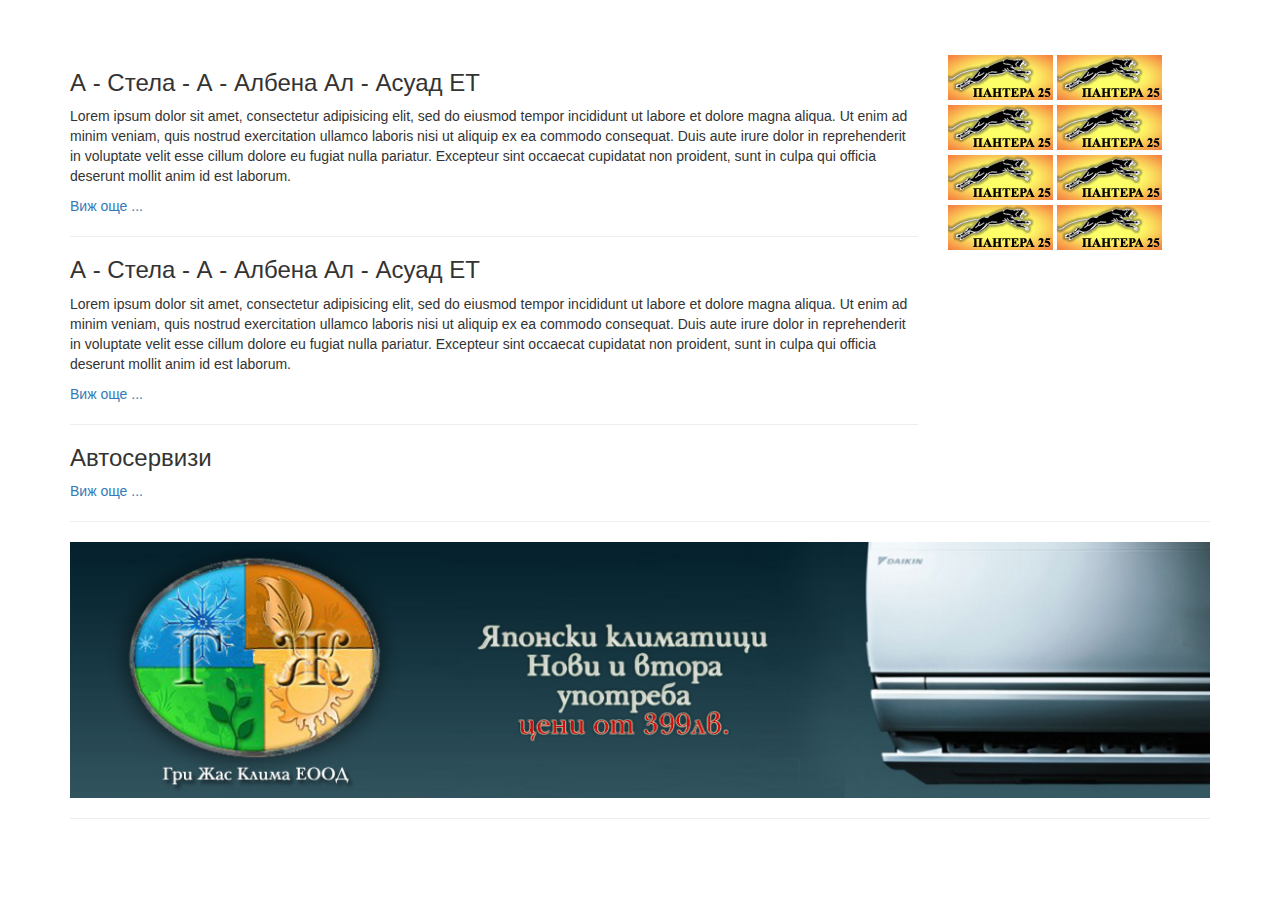
<file: search.html>
<!DOCTYPE html>
<html lang="en">
    <head>
        <meta charset="utf-8">
        <meta http-equiv="X-UA-Compatible" content="IE=edge">
        <meta name="viewport" content="width=device-width, initial-scale=1">
        <meta name="description" content="">
        <meta name="author" content="">

        <title>Informator site</title>

        <!-- Bootstrap Core CSS -->
        <link href="css/bootstrap.min.css" rel="stylesheet">

        <!-- Custom CSS -->
        <link href="css/style.css" rel="stylesheet">

        <!-- Custom Fonts -->
        <link href="font-awesome/css/font-awesome.min.css" rel="stylesheet" type="text/css">
        <link href="css/search.css" rel="stylesheet" type="text/css">

        <!-- HTML5 Shim and Respond.js IE8 support of HTML5 elements and media queries -->
        <!-- WARNING: Respond.js doesn't work if you view the page via file:// -->
        <!--[if lt IE 9]>
            <script src="https://oss.maxcdn.com/libs/html5shiv/3.7.0/html5shiv.js"></script>
            <script src="https://oss.maxcdn.com/libs/respond.js/1.4.2/respond.min.js"></script>
        <![endif]-->
    </head>

    <body>
        <!--#include virtual="ssi/mainMenu.html" -->

        <!-- Page Content -->
        <div class="container">
            <!--#include virtual="ssi/search.html"-->
            
            <div class="row">
                <div class="col-lg-9">
                    <div class="result">
                        <h3>А - Стела - А - Албена Ал - Асуад ЕТ</h3>
                        <p>
                            Lorem ipsum dolor sit amet, consectetur adipisicing elit, sed do eiusmod
                            tempor incididunt ut labore et dolore magna aliqua. Ut enim ad minim veniam,
                            quis nostrud exercitation ullamco laboris nisi ut aliquip ex ea commodo
                            consequat. Duis aute irure dolor in reprehenderit in voluptate velit esse
                            cillum dolore eu fugiat nulla pariatur. Excepteur sint occaecat cupidatat non
                            proident, sunt in culpa qui officia deserunt mollit anim id est laborum.
                        </p>
                        <a href="productView.html">Виж още ... </a>
                    </div>
                    
                    <hr />
                    <div class="result">
                        <h3>А - Стела - А - Албена Ал - Асуад ЕТ</h3>
                        <p>
                            Lorem ipsum dolor sit amet, consectetur adipisicing elit, sed do eiusmod
                            tempor incididunt ut labore et dolore magna aliqua. Ut enim ad minim veniam,
                            quis nostrud exercitation ullamco laboris nisi ut aliquip ex ea commodo
                            consequat. Duis aute irure dolor in reprehenderit in voluptate velit esse
                            cillum dolore eu fugiat nulla pariatur. Excepteur sint occaecat cupidatat non
                            proident, sunt in culpa qui officia deserunt mollit anim id est laborum.
                        </p>
                        <a href="productView.html">Виж още ... </a>
                    </div>

                    <hr />
                    <div class="result">
                        <h3>Автосервизи</h3>
                        <a href="productView.html">Виж още ... </a>
                    </div>
                </div>
                <div class="col-lg-3 smallBanner">
                    <a href="productView.html"><img src="images/banners/small/1.jpg"></a>
                    <a href="productView.html"><img src="images/banners/small/1.jpg"></a>
                    <a href="productView.html"><img src="images/banners/small/1.jpg"></a>
                    <a href="productView.html"><img src="images/banners/small/1.jpg"></a>
                    <a href="productView.html"><img src="images/banners/small/1.jpg"></a>
                    <a href="productView.html"><img src="images/banners/small/1.jpg"></a>
                    <a href="productView.html"><img src="images/banners/small/1.jpg"></a>
                    <a href="productView.html"><img src="images/banners/small/1.jpg"></a>
                </div>
            </div>
            <!-- /.row -->

            <hr />

            <div class="row">
                <div class="col-lg-12">
                    <a href="productView.html">
                        <img class="img-responsive" src="images/banners/large/1.jpg">
                    </a>
                </div>
            </div>

            <hr/>

            <!--#include virtual="ssi/footer.html"-->
        </div>
        <!-- /.container -->
    </body>
</html>
</file>
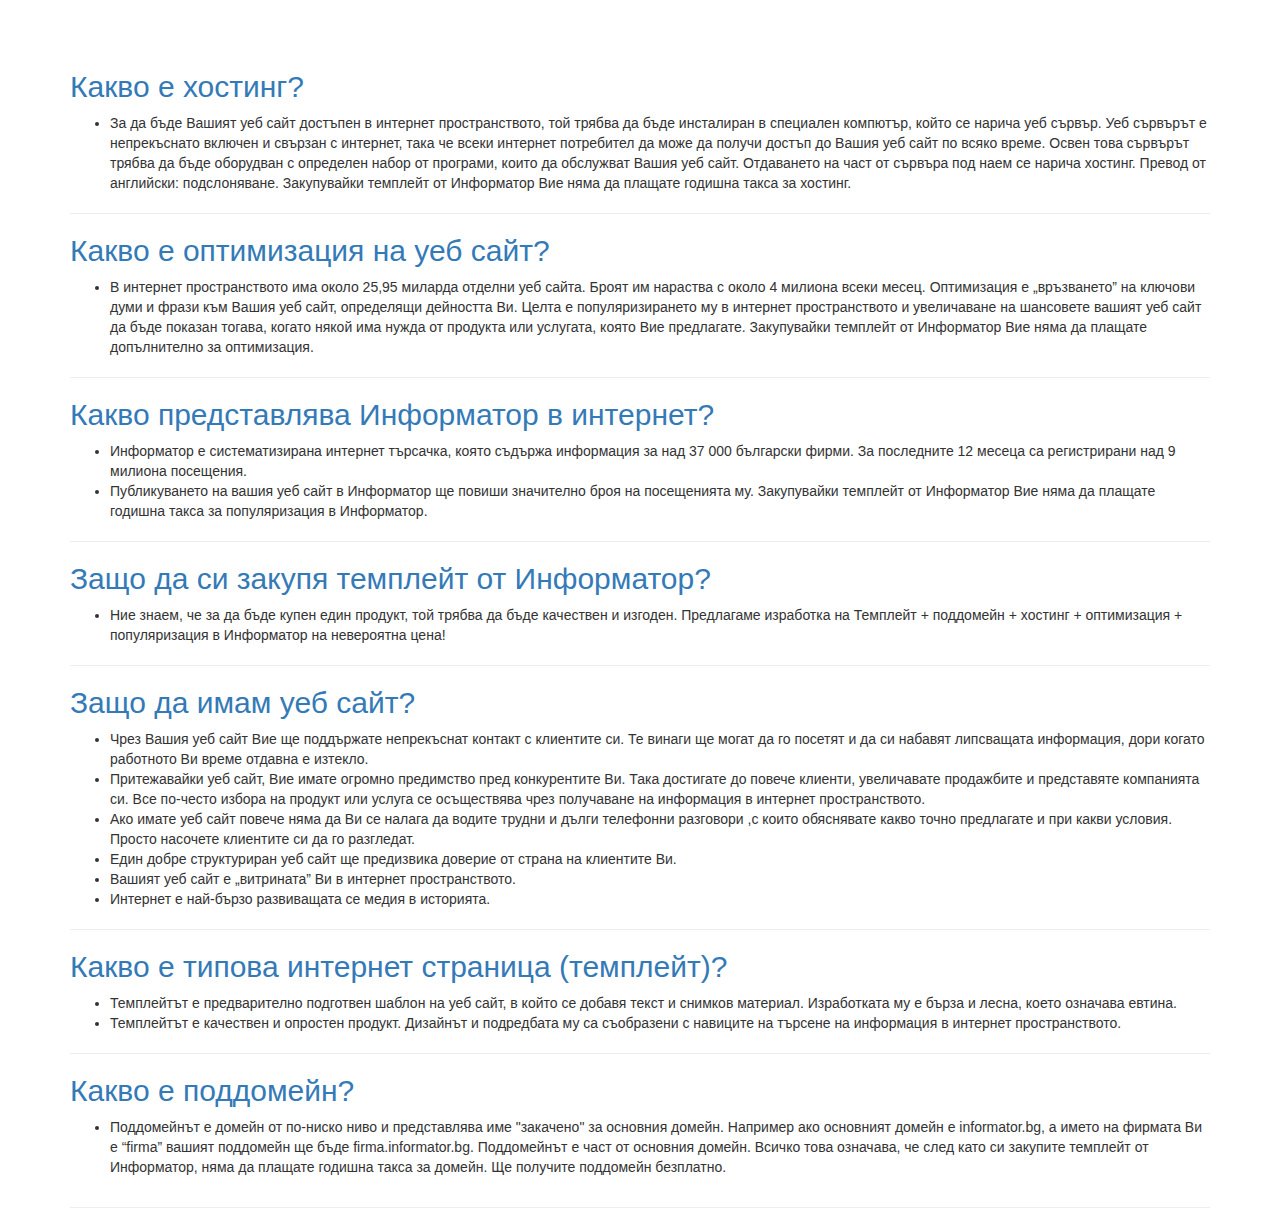
<file: services.html>
<!DOCTYPE html>
<html lang="en">
    <head>
        <meta charset="utf-8">
        <meta http-equiv="X-UA-Compatible" content="IE=edge">
        <meta name="viewport" content="width=device-width, initial-scale=1">
        <meta name="description" content="">
        <meta name="author" content="">

        <title>Informator site</title>

        <!-- Bootstrap Core CSS -->
        <link href="css/bootstrap.min.css" rel="stylesheet">

        <!-- Custom CSS -->
        <link href="css/style.css" rel="stylesheet">

        <!-- Custom Fonts -->
        <link href="font-awesome/css/font-awesome.min.css" rel="stylesheet" type="text/css">
        <link href="css/search.css" rel="stylesheet" type="text/css">

        <!-- HTML5 Shim and Respond.js IE8 support of HTML5 elements and media queries -->
        <!-- WARNING: Respond.js doesn't work if you view the page via file:// -->
        <!--[if lt IE 9]>
            <script src="https://oss.maxcdn.com/libs/html5shiv/3.7.0/html5shiv.js"></script>
            <script src="https://oss.maxcdn.com/libs/respond.js/1.4.2/respond.min.js"></script>
        <![endif]-->
    </head>

    <body>
        <!--#include virtual="ssi/mainMenu.html" -->

        <!-- Page Content -->
        <div class="container">
            <!--#include virtual="ssi/search.html"-->
            <div class="row">               
                <div class="col-lg-12">
                    <h2 class="blue">Какво е хостинг?</h2>
                    <ul>
                        <li>За да бъде Вашият уеб сайт достъпен в интернет пространството, той трябва да бъде инсталиран в специален компютър, който се нарича уеб сървър. Уеб сървърът е непрекъснато включен и свързан с интернет, така че всеки интернет потребител да може да получи достъп до Вашия уеб сайт по всяко време. Освен това сървърът трябва да бъде оборудван с определен набор от програми, които да обслужват Вашия уеб сайт. Отдаването на част от сървъра под наем се нарича хостинг. Превод от английски: подслоняване. Закупувайки темплейт от Информатор Вие няма да плащате годишна такса за хостинг. </li>
                    </ul>
                    <hr>
                    <h2 class="blue">Какво е оптимизация на уеб сайт? </h2>
                    <ul>
                        <li>В интернет пространството има около 25,95 миларда отделни уеб сайта. Броят им нараства с около 4 милиона всеки месец. Оптимизация е &bdquo;връзването&rdquo; на ключови думи и фрази към Вашия уеб сайт, определящи дейността Ви. Целта е популяризирането му в интернет пространството и увеличаване на шансовете вашият уеб сайт да бъде показан тогава, когато някой има нужда от продукта или услугата, която Вие предлагате. Закупувайки темплейт от Информатор Вие няма да плащате допълнително за оптимизация.</li>
                    </ul>
                    <hr>
                    <h2 class="blue">Какво представлява Информатор в интернет?</h2>
                    <ul>
                        <li>Информатор е систематизирана интернет търсачка, която съдържа информация за над 37 000 български фирми. За последните 12 месеца са регистрирани над 9 милиона посещения. </li>
                        <li>Публикуването на вашия уеб сайт в Информатор ще повиши значително броя на посещенията му. Закупувайки темплейт от Информатор Вие няма да плащате годишна такса за популяризация в Информатор. </li>
                    </ul>
                    <hr>
                    <h2 class="blue">Защо да си закупя темплейт от Информатор?</h2>
                    <ul>
                        <li>Ние знаем, че за да бъде купен един продукт, той трябва да бъде качествен и изгоден. Предлагаме изработка на <span>Темплейт + поддомейн + хостинг + оптимизация + популяризация в Информатор на невероятна цена!</span></li>
                    </ul>
                    <hr>
                    <h2 class="blue">Защо да имам уеб сайт? </h2>
                    <ul>
                        <li> Чрез Вашия уеб сайт Вие ще поддържате непрекъснат контакт с клиентите си. Те винаги ще могат да го посетят и да си набавят липсващата информация, дори когато работното    Ви време отдавна е изтекло. </li>
                        <li>Притежавайки уеб сайт, Вие имате огромно предимство пред конкурентите Ви. Така достигате до повече клиенти, увеличавате продажбите и представяте компанията си. Все по-често избора на продукт или услуга се осъществява чрез получаване на информация в интернет пространството. </li>
                        <li>Ако имате уеб сайт повече няма да Ви се налага да водите трудни и дълги телефонни разговори ,с които обяснявате какво точно предлагате и при какви условия. Просто насочете клиентите си да го разгледат. </li>
                        <li>Един добре структуриран уеб сайт ще предизвика доверие от страна на клиентите Ви. </li>
                        <li>Вашият уеб сайт е &bdquo;витрината&rdquo; Ви в интернет пространството. </li>
                        <li>Интернет е най-бързо развиващата се медия в историята. </li>
                    </ul>
                    <hr>
                    <h2 class="blue">Какво е типова интернет страница (темплейт)?</h2>
                    <ul>
                        <li> Темплейтът е предварително подготвен шаблон на уеб сайт, в който се добавя текст и снимков материал. Изработката му е бърза и лесна, което означава евтина. </li>
                        <li>Темплейтът е качествен и опростен продукт. Дизайнът и подредбата му са съобразени с навиците на търсене на информация в интернет пространството. </li>
                    </ul>
                    <hr>
                    <h2 class="blue">Какво е поддомейн?</h2>
                    <ul>
                        <li>Поддомейнът е домейн от по-ниско ниво и представлява име &quot;закачено&quot; за основния домейн. Например ако основният домейн е informator.bg, а името на фирмата Ви е &ldquo;firma&rdquo; вашият поддомейн ще бъде firma.informator.bg. Поддомейнът е част от основния домейн. Всичко това означава, че след като си закупите темплейт от Информатор, няма да плащате годишна такса за домейн. Ще получите поддомейн безплатно. </li>
                    </ul>
                </div>
            </div>
            <!-- /.row -->

            <hr>

            <!--#include virtual="ssi/footer.html"-->
        </div>
        <!-- /.container -->
    </body>
</html>
</file>
<file: css/search.css>
body {
    padding-top: 50px;
}
.dropdown.dropdown-lg .dropdown-menu {
    margin-top: -1px;
    padding: 6px 20px;
}
.input-group-btn .btn-group {
    display: flex !important;
}
.btn-group .btn {
    border-radius: 0;
    margin-left: -1px;
}
.btn-group .btn:last-child {
    border-top-right-radius: 4px;
    border-bottom-right-radius: 4px;
}
.btn-group .form-horizontal .btn[type="submit"] {
  border-top-left-radius: 4px;
  border-bottom-left-radius: 4px;
}
.form-horizontal .form-group {
    margin-left: 0;
    margin-right: 0;
}
.form-group .form-control:last-child {
    border-top-left-radius: 4px;
    border-bottom-left-radius: 4px;
}

@media screen and (min-width: 768px) {
    #adv-search {
        width: 500px;
        margin: 0 auto;
    }
    .dropdown.dropdown-lg {
        position: static !important;
    }
    .dropdown.dropdown-lg .dropdown-menu {
        min-width: 500px;
    }
}
</file>
<file: css/style.css>
/*!
 * Start Bootstrap - Modern Business (http://startbootstrap.com/)
 * Copyright 2013-2016 Start Bootstrap
 * Licensed under MIT (https://github.com/BlackrockDigital/startbootstrap/blob/gh-pages/LICENSE)
 */

/* Global Styles */

html,
body {
    height: 100%;
}

body {
    padding-top: 50px; /* Required padding for .navbar-fixed-top. Remove if using .navbar-static-top. Change if height of navigation changes. */
}

.img-portfolio {
    margin-bottom: 30px;
}

.img-hover:hover {
    opacity: 0.8;
}

/* Home Page Carousel */

header.carousel {
    margin-top: 30px;
    height: 200px;
}

header.carousel .item,
header.carousel .item.active,
header.carousel .carousel-inner {
    height: 100%;
}

header.carousel .fill {
    width: 100%;
    height: 100%;
    background-position: center;
    background-size: cover;
}

#myCarousel.carousel.slide {
    width: 100%;
}

/* 404 Page Styles */

.error-404 {
    font-size: 100px;
}

/* Pricing Page Styles */

.price {
    display: block;
    font-size: 50px;
    line-height: 50px;
}

.price sup {
    top: -20px;
    left: 2px;
    font-size: 20px;
}

.period {
    display: block;
    font-style: italic;
}

/* Footer Styles */

footer {
    margin: 50px 0;
}

.yellow-star {
    color: #ff5100;
    font-size: 20px;
}

nav.paginator {
    text-align: center;
}

.smallBanner img {
    padding: 5px 1px 0 0;
}

.mediumBanner img {
    padding-bottom: 15px;
}

.categoryAccent h3{
    text-align: center;
}

#toTop{
    position: fixed;
    bottom: 10px;
    right: 10px;
    cursor: pointer;
    display: none;
    z-index: 1;
}

.breadcrumbs {
  padding: 8px 15px;
  margin-bottom: 20px;
  list-style: none;
  border-radius: 4px;
}
.breadcrumbs > li {
  display: inline-block;
}
.breadcrumbs > li + li:before {
  padding: 0 5px;
  color: #ccc;
  content: "/\00a0";
}
.breadcrumbs > .active {
  color: #777;
}

nav .navCustom {
    background-color: #e1e1e1;
    border-radius: 10px;
}

.blue {
    color: #337ab7;
}

#map{background:#eee}
.mapContacts{width:100%;height:515px}
.inputGroupContainer,.selectContainer{padding-bottom: 15px}

.customHeaderNav {
    height: 80px;
    background-color: #FFF;
    margin-bottom: 10px;
}

.desktopHidden { display: none; }

.gallery-thumbnails .slick-arrow { width: 30px; height: 30px; padding: 0px; background: #fff; border: 1px solid #e4e4e4; position: absolute; z-index: 30; bottom: 0px; font-size: 1px; text-indent: -999px; -webkit-transition: all 0.2s linear; -moz-transition: all 0.2s linear; -o-transition: all 0.2s linear; transition: all 0.2s linear; }
.gallery-thumbnails .slick-arrow.slick-prev { left: 0px; top: 30%;}
.gallery-thumbnails .slick-arrow.slick-next { left: auto; right: 33px; top: 30%; }
.gallery-thumbnails .slick-arrow.slick-prev:before { 
    content: '';
    width: 0;
    height: 0;
    margin: -7px 0px 0px 0px;
    top: 50%;
    right: 50%;
    position: absolute;
    border-top: 8px solid transparent;
    border-bottom: 8px solid transparent;
    border-right: 8px solid #999;
}
.gallery-thumbnails .slick-arrow.slick-next:before {
    content: '';
    width: 0;
    height: 0;
    margin: -7px -7px 0px 0px;
    top: 50%;
    right: 50%;
    position: absolute;
    border-top: 8px solid transparent;
    border-bottom: 8px solid transparent;
    border-left: 8px solid #999;
}
.gallery-thumbnails .slick-arrow:hover { background: #eaeaea; }

.main-image img { min-width: 521px; }

ul.slick-dots { display: block; width: 100%; height: auto; padding: 0px; margin: 10px 0px 0px 0px; text-align: center; }
ul.slick-dots li { display: inline-block; margin: 0px 5px 0px 5px; }
ul.slick-dots li button { padding: 5px 15px; margin: 0px; border: none; background-color: #f1f1f1; color: #333; font-size: 12px; font-weight: 500; text-align: center; text-decoration: none !important; text-transform: uppercase; outline: none; cursor: pointer; font-family: 'Roboto', 'ArialBG', Arial, sans-serif; -webkit-transition: all 0.2s linear; -moz-transition: all 0.2s linear; -o-transition: all 0.2s linear; transition: all 0.2s linear; }
ul.slick-dots li.slick-active button { background: #ccc; }

a.clearHref {
    text-decoration: none;
    cursor: pointer;
}

.allCategories {
    position: relative;
    right: 0;
    top: 14px;
    float: right;
}

.navbar-fixed-top {
    top: 0;
    border-width: 0 0 5px;
}

.well {
	margin-top: 25px;
}

/* Responsive Styles */

@media(max-width:991px) {
    .customer-img,
    .img-related {
        margin-bottom: 30px;
    }

    .mobileHidden { display: none; }
    .desktopHidden { display: block; }
    .categoryAccent a > img { display: none; }

    .menuWrapper {
        position: fixed;
        bottom: -60px;
        left: 0;
        right: 0;
        
    }

    .menuWrapperOpen {
        bottom: 0 !important;
    }

    .mobileActionsMenuknob {
        pointer-events: auto;
        width: 150px;
        height: 40px;
        margin: 0 auto;
        background-image: url("../images/quickAction_darkSprite.png");
        background-position: 50% -430px;
        background-size: 430px;
    }

    .mobileActionsMenumenuContainer {
        display: table;
        width: 100%;
        background-color: #3e3e3e;
        background-repeat: no-repeat;
        background-image: url("../images/quickAction_darkSprite.png");
        height: 53px;
        box-shadow: 0 -5px 15px 0 rgba(0, 0, 0, 0.5);
        pointer-events: auto;
    }

    .mobileActionsMenumenuContainer ul {
        display: table-row;
        list-style: none;
    }

    .mobileActionsMenumenuContainer ul li {
        display: table-cell;
        text-align: center;
        height: 53px;
        border: 1px solid #575757;
        border-left-color: #363636;
    }

    .mobileActionsMenumenuContainer ul li.mobileActionsMenu_navigation a {
        background-position: -13px -4px;
    }

    .mobileActionsMenumenuContainer ul li.mobileActionsMenu_phone a {
        background-position: -78px -4px;
    }

    .mobileActionsMenumenuContainer ul li.mobileActionsMenu_email a {
        background-position: -141px -4px;
    }

    .mobileActionsMenumenuContainer ul li.mobileActionsMenu_address a {
        background-position: -208px -4px;
    }

    .mobileActionsMenumenuContainer ul li button {
        background-image: url("../images/quickAction_darkSprite.png");
        background-repeat: no-repeat;
        width: 40px;
        height: 100%;
        display: inline-block;
        overflow: hidden;
        direction: ltr;
        white-space: nowrap;
        text-indent: -9999em;
        background-size: 420px;
    }

    .mobileActionsMenumenuContainer ul li a {
        background-image: url("../images/quickAction_darkSprite.png");
        background-repeat: no-repeat;
        width: 40px;
        height: 100%;
        display: inline-block;
        overflow: hidden;
        direction: ltr;
        white-space: nowrap;
        text-indent: -9999em;
        background-size: 420px;
    }
}

@media(max-width:767px) {
    .desktopHidden { display: block; }
    .img-portfolio {
        margin-bottom: 15px;
    }

    header.carousel .carousel {
        height: 70%;
    }

    .mediumBanner {
        display: none;
    }

    .navbar-brand > img {max-width: 260px;}
}
</file>
